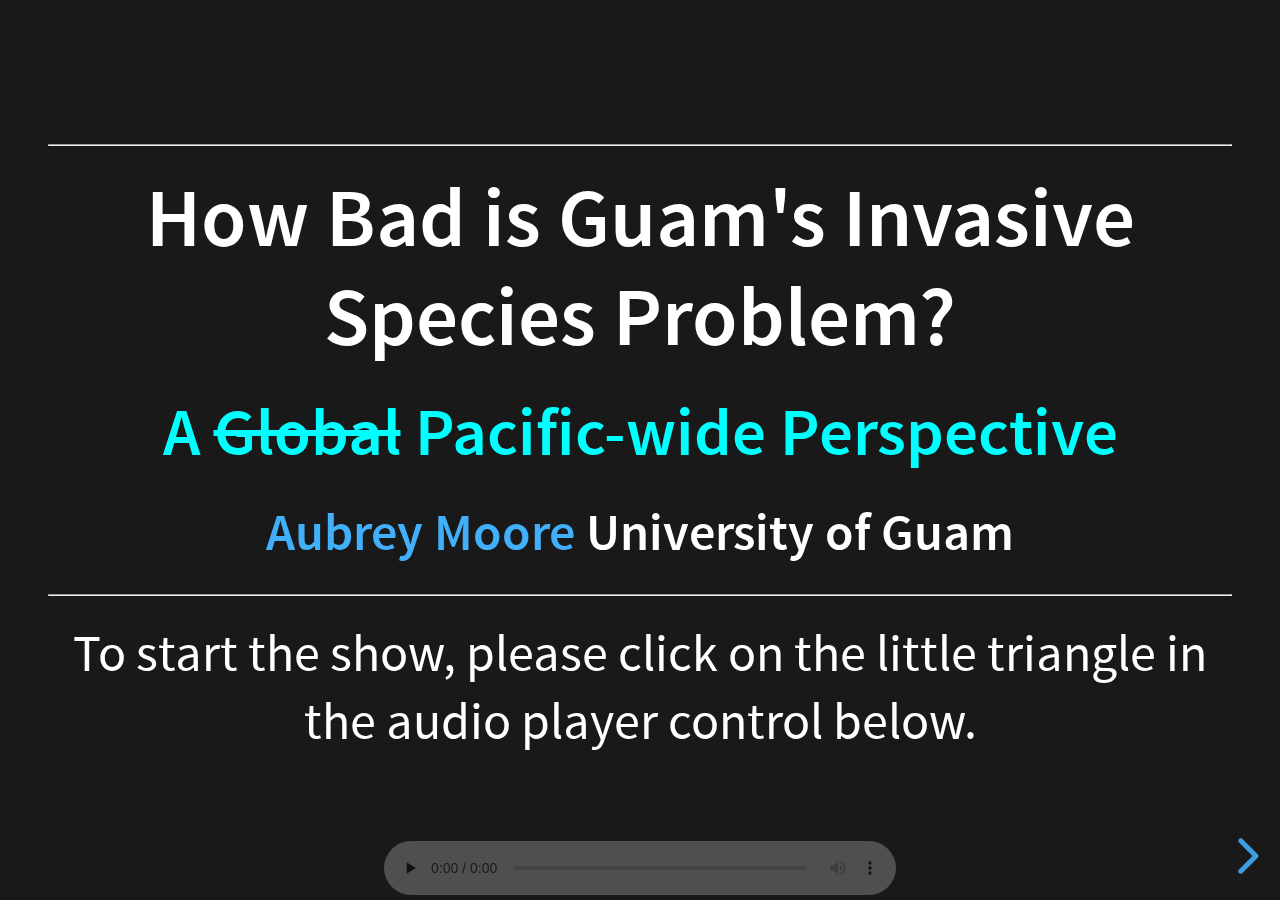
<file: index.html>
<!doctype html>
<html>
	<head>
		<meta charset="utf-8">
		<meta name="viewport" content="width=device-width, initial-scale=1.0, maximum-scale=1.0, user-scalable=no">

		<title>reveal.js</title>

		<link rel="stylesheet" href="dist/reset.css">
		<link rel="stylesheet" href="dist/reveal.css">
		<link rel="stylesheet" href="dist/theme/black.css">

		<!-- Theme used for syntax highlighted code -->
		<link rel="stylesheet" href="plugin/highlight/monokai.css">

		<link rel="stylesheet" href="custom.css">

	</head>
	<body>
		<div class="reveal">

			<!-- Any section element inside of this container is displayed as a slide -->
			<div class="slides">

<!--
<section>
	To start the slideshow, please click on the little triangle in the audio player control at the bottom of the screen.
</section>
-->


<section data-markdown data-audio-src="audio/slide00.mp3">
________
## How Bad is Guam's Invasive Species Problem?
### A ~~Global~~ Pacific-wide Perspective
**[Aubrey Moore](mailto://aubreymoore@triton.uog.edu) University of Guam**
________
To start the show, please click on the little triangle in the audio player control below.
</section>


<!-- SLIDE HIDDEN
<section data-markdown data-audio-src="audio/slide01.mp3">
#### Top 100 World's Worst Invasive Species
#### xx (xx%) recorded from Guam
![top100](images/guamtop100-5.5i.svg)
</section>
-->


<section data-markdown data-audio-src="audio/slide01.mp3">
#### Top 10 world's most costly invasive species
![](images/5-annotated-5.5i.svg)
</section>


<section data-markdown data-audio-src="audio/slide01-01.mp3">
#### Top 10 world's most costly invasive species
![](images/5-annotated-5.5i-01.svg)
</section>


<section data-markdown data-audio-src="audio/slide01-02.mp3">
#### Top 10 world's most costly invasive species
![](images/5-annotated-5.5i-02.svg)
</section>


<section data-markdown data-audio-src="audio/slide01-03.mp3">
#### Top 10 world's most costly invasive species
![](images/5-annotated-5.5i-03.svg)
</section>


<section data-markdown data-audio-src="audio/slide01-04.mp3">
#### Top 10 world's most costly invasive species
![](images/5-annotated-5.5i-04.svg)
</section>


<section data-markdown data-audio-src="audio/slide01-05.mp3">
#### Top 10 world's most costly invasive species
![](images/5-annotated-5.5i-05.svg)
</section>


<section data-markdown data-audio-src="audio/slide01-06.mp3">
#### Top 10 world's most costly invasive species
![](images/5-annotated-5.5i-06.svg)
</section>


<section data-markdown data-audio-src="audio/slide01-07.mp3">
#### Top 10 world's most costly invasive species
![](images/5-annotated-5.5i-07.svg)
</section>


<section data-markdown data-audio-src="audio/slide01-08.mp3">
#### Top 10 world's most costly invasive species
![](images/5-annotated-5.5i-08.svg)
</section>


<section data-markdown data-audio-src="audio/slide01-09.mp3">
#### Top 10 world's most costly invasive species
![](images/5-annotated-5.5i-09.svg)
</section>


<section data-markdown data-audio-src="audio/slide01-10.mp3">
#### Top 10 world's most costly invasive species
![](images/5-annotated-5.5i-10.svg)
</section>


<section data-audio-src="audio/slide02.mp3">
<h4>How can we compare Guam to other Pacific islands?</h4>
<p style="text-align:left;">To see how Guam ranks, we can query the the Global Biodiversity Information Facility database to count the number of taxa from the Top 10 list occurr on each island.</p>
</section>


<section data-audio-src="audio/slide03.mp3">
<h4>How can we search GBIF?</h4>
<p style="text-align:left">
from pygbif import occurrences as occ<br>
occ.search(<span id="cyan">scientificName</span>, <span id="cyan">geometry</span>, limit=0)['count']<br>
</p>
</section>


<section data-markdown data-audio-src="audio/slide04.mp3">
#### Which Pacific islands should we search?
* 149 islands greater than one-tenth the size of Guam
* Data source: Nunn *et al.* (2016)
![](images/islands149c.png)
</section>


<section data-markdown data-audio-src="audio/slide04a.mp3">
#### SEARCH
</section>


<section data-markdown data-audio-src="audio/slide05.mp3">
#### Results Summary
| No. of Taxa from the Top 10 Most Costly IAS Recorded in GBIF | No. of Islands | Rank |
|:------------------------------------------------------------:|--------------:|------:|
|                      5                                       |        1       |149.0 |
|                      3                                       |        9       |144.0 |
|                      2                                       |       26       |126.5 |
|                      1                                       |       42       |92.5  |
|                      0                                       |       71       |36.0  |
</section>


<section data-audio-src="audio/slide06.mp3">
<h4>Islands with 5 of the 10 most costly invasive species recorded in GBIF (rank: 149 of 149)</h3>
<ul>
	<li>Hawaiian Islands</li>
	<ul>
		<li><span id="cyan">O'ahu</span> (<em>Aedes, Felis catus, Coptotermes formosanus, Boiga irregularis, Rattus/Mus</em>)</li>
	</ul>
<ul>
</section>


<section data-audio-src="audio/slide07.mp3">
<h4>Islands with 3 of the 10 most costly invasive species recorded in GBIF (rank: 144 of 149)</h4>
<ul>
	<li>Hawaiian Islands</li>
		<ul>
			<li><span id="cyan">Hawai'i</span> (<em>Aedes, Felis catus, Rattus/Mus</em>)</li>
		  <li><span id="cyan">Kaua'i</span> (<em>Aedes, Felis catus, Rattus/Mus</em>)</li>
		  <li><span id="cyan">Lana'i</span> (<em>Aedes, Felis catus, Rattus/Mus</em>)</li>
		  <li><span id="cyan">Maui</span> (<em>Aedes, Felis catus, Rattus/Mus</em>)</li>
		</ul>
  <li>Mariana Islands</li>
		<ul>
			<li><span id="cyan">Guam</span> (<em>Aedes, Boiga irregularis, Rattus/Mus</em>)</li>
			<li><span id="cyan">Saipan</span> (<em>Aedes, Felis catus, Rattus/Mus</em>)</li>
		</ul>
</ul>
</section>


<section data-audio-src="audio/slide08.mp3">
<h4>Islands with 3 of the 10 most costly invasive species recorded in GBIF (rank: 144 of 149) (continued)</h4>
<ul>
	<li>Galapagos Islands</li>
	<ul>
		<li><span id="cyan">Floreana</span> (<em>Aedes, Felis catus, Rattus/Mus</em>)</li>
		<li><span id="cyan">Isabela</span> (<em>Aedes, Felis catus, Rattus/Mus</em>)</li>
	</ul>
	<li>Solomon Islands</li>
	<ul>
		<li><span id="cyan">Guadalcanal</span> (<em>Aedes, Felis catus, Rattus/Mus</em>)</li>
	</ul>
</ul>
</section>


<section data-audio-src="audio/slide09.mp3">
<h4>Conclusion</h4>
<ul>
<li>The GBIF database had Guam occurrence records for 3 of the <span id="cyan">Top Ten Most Costly Invasive Species</span>, tied with 8 other islands.</li>
<li>Only 1 of 149 Pacific islands, the 'Big Island' of Hawaii, had a higher number of occurrence records than Guam for IAS in the Top Ten list.</li>
<ul>
</section>


<section data-markdown data-audio-src="audio/slide10.mp3">
	#### GBIF problem 1: the database is incomplete
	* There are no records for very common species on many islands.
	* Example: There are 0 records for *Felis catus* or *Coptotermes formosanus* from Guam.
</section>


<section data-markdown data-audio-src="audio/slide11.mp3">
	#### GBIF problem 2: occurence records include species which are native on some islands and invasive on others
	* Example: There are records for *Boiga irregularis* from islands of Papua New Guinea and the Solomons. *B. irregularis* is native to these islands and not considered to be an invasive species.
	* These records were not included in my analysis.
</section>


<section data-markdown data-audio-src="audio/slide12.mp3">
	#### GBIF problem 3: occurence records include species that have been intecepted or eradicated
	* Example: There is 1 record for *Boiga irregularis* from O'ahu. This record is probably from an interception.
	* This record was included in my analysis.
</section>


<section data-markdown data-audio-src="audio/slide12a.mp3">
	#### GBIF problem 4: there may be a size bias because of low sampling effort and under-reporting of invasive species on smaller islands.
</section>


<section data-audio-src="audio/end.mp3">
	<h1><span id="cyan">End</span></h1>
	<ul>
		<li>Thank you for your attention.</i>
		<li>References follow.</i>
	</ul>
</section>


<section data-markdown data-audio-src="audio/5sec-silence.mp3">
	#### Reference 1
	* Diagne C, Leroy B, Vaissière A-C, Gozlan RE, Roiz D, Jarić I, et al. High and rising economic costs of biological invasions worldwide. Nature. 2021 Mar 31;1–6.
	<a href="https://www.biodiversitydynamics.fr/wp-content/uploads/2021/03/InvaCostNature.pdf">https://www.biodiversitydynamics.fr/wp-content/uploads/2021/03/InvaCostNature.pdf</a>
</section>


<section data-markdown data-audio-src="audio/5sec-silence.mp3">
	#### Reference 2
	* Nunn, Patrick, Lalit Kumar, Ian Eliot, and Roger Mclean. “Classifying Pacific Islands.” <i>Geoscience Letters</i> 3 (December 1, 2016).
	<a href="https://doi.org/10.1186/s40562-016-0041-8">https://doi.org/10.1186/s40562-016-0041-8</a>.
</section>


<section data-markdown data-audio-src="audio/5sec-silence.mp3">
	#### Reference 3
	* Moore, A. 2021. How bad is Guam's invasive species status from a global perspective?.
	[https://github.com/aubreymoore/worlds-most-costly-ias-on-guam/blob/main/worlds-most.md](https://github.com/aubreymoore/worlds-most-costly-ias-on-guam/blob/main/worlds-most.md)
</section>


			</div>
		</div>

		<script src="dist/reveal.js"></script>
		<script src="plugin/notes/notes.js"></script>
		<script src="plugin/markdown/markdown.js"></script>
		<script src="plugin/highlight/highlight.js"></script>

		<script src="plugin/audio-slideshow/plugin.js"></script>
		<script src="plugin/audio-slideshow/recorder.js"></script>
		<script src="plugin/audio-slideshow/RecordRTC.js"></script>


		<script>
			// More info about initialization & config:
			// - https://revealjs.com/initialization/
			// - https://revealjs.com/config/
			Reveal.initialize({
				transition: 'none',
				hash: true,

				// Learn about plugins: https://revealjs.com/plugins/
				plugins: [ RevealMarkdown, RevealHighlight, RevealNotes, RevealAudioSlideshow],
				audio: {
					prefix: 'audio/', 	// audio files are stored in the "audio" folder
					suffix: '.wav',		// audio files have the ".ogg" ending
					textToSpeechURL: null,  // the URL to the text to speech converter
					defaultNotes: false, 	// use slide notes as default for the text to speech converter
					defaultText: false, 	// use slide text as default for the text to speech converter
					advance: 10, 		// advance to next slide after given time in milliseconds after audio has played, use negative value to not advance
					autoplay: true,	        // automatically start slideshow
					defaultDuration: 1,	// default duration in seconds if no audio is available
					defaultAudios: false,	// try to play audios with names such as audio/1.2.ogg
					playerOpacity: 0.25,	// opacity value of audio player if unfocused
					playerStyle: 'position: fixed; bottom: 4px; left: 25%; width: 50%; height:75px; z-index: 33;', // style used for container of audio controls
					startAtFragment: false, // when moving to a slide, start at the current fragment or at the start of the slide
				},

			});
		</script>
	</body>
</html>
</file>
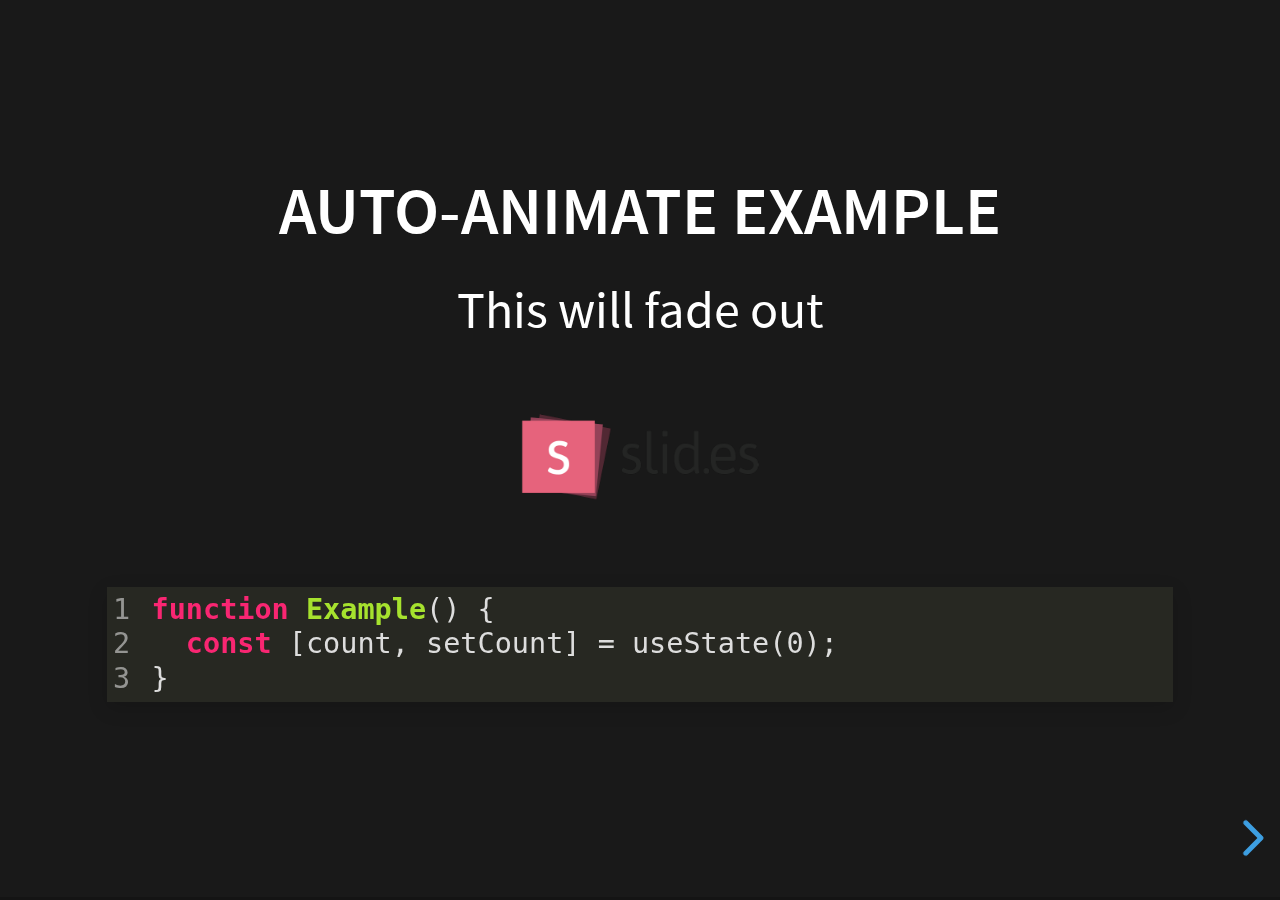
<file: examples/auto-animate.html>
<!doctype html>
<html lang="en">

	<head>
		<meta charset="utf-8">

		<title>reveal.js - Auto Animate</title>

		<meta name="viewport" content="width=device-width, initial-scale=1.0, maximum-scale=1.0, user-scalable=no">

		<link rel="stylesheet" href="../dist/reveal.css">
		<link rel="stylesheet" href="../dist/theme/black.css" id="theme">
		<link rel="stylesheet" href="../plugin/highlight/monokai.css">
	</head>

	<body>

		<div class="reveal">

			<div class="slides">

				<section data-auto-animate data-auto-animate-unmatched="fade">
					<h3>Auto-Animate Example</h3>
					<p>This will fade out</p>
					<img src="assets/image1.png" style="height: 100px;">
					<pre data-id="code"><code data-line-numbers class="hljs" data-trim>
						function Example() {
						  const [count, setCount] = useState(0);
						}
					</code></pre>
				</section>
				<section data-auto-animate data-auto-animate-unmatched="fade">
					<h3>Auto-Animate Example</h3>
					<p style="opacity: 0.2; margin-top: 100px;">This will fade out</p>
					<p>This element is unmatched</p>
					<img src="assets/image1.png" style="height: 150px;">
					<pre data-id="code"><code data-line-numbers class="hljs" data-trim>
						function Example() {
						  New line!
						  const [count, setCount] = useState(0);
						}
					</code></pre>
				</section>

				<section data-auto-animate>
					<p data-id="text-props" style="background: #555; line-height: 1em; letter-spacing: 0em;">Line Height & Letter Spacing</p>
				</section>
				<section data-auto-animate>
					<p data-id="text-props" style="background: #555; line-height: 3em; letter-spacing: 0.2em;">Line Height & Letter Spacing</p>
				</section>

				<section>
					<section data-auto-animate>
						<pre data-id="code"><code data-line-numbers class="hljs" data-trim>
							import React, { useState } from 'react';

							function Example() {
							  const [count, setCount] = useState(0);

							  return (
							    ...
							  );
							}
						</code></pre>
					</section>
					<section data-auto-animate>
						<pre data-id="code"><code data-line-numbers class="hljs" data-trim>
							function Example() {
							  const [count, setCount] = useState(0);

							  return (
							    &lt;div&gt;
							      &lt;p&gt;You clicked {count} times&lt;/p&gt;
							      &lt;button onClick={() =&gt; setCount(count + 1)}&gt;
							        Click me
							      &lt;/button&gt;
							    &lt;/div&gt;
							  );
							}
						</code></pre>
					</section>
					<section data-auto-animate>
						<pre data-id="code"><code data-line-numbers class="hljs" data-trim>
							function Example() {
							  // A comment!
							  const [count, setCount] = useState(0);

							  return (
							    &lt;div&gt;
							      &lt;p&gt;You clicked {count} times&lt;/p&gt;
							      &lt;button onClick={() =&gt; setCount(count + 1)}&gt;
							        Click me
							      &lt;/button&gt;
							    &lt;/div&gt;
							  );
							}
						</code></pre>
					</section>
				</section>

				<section>
					<section data-auto-animate>
						<h3>Swapping list items</h3>
						<ul>
							<li>One</li>
							<li>Two</li>
							<li>Three</li>
						</ul>
					</section>
					<section data-auto-animate>
						<h3>Swapping list items</h3>
						<ul>
							<li>Two</li>
							<li>One</li>
							<li>Three</li>
						</ul>
					</section>
					<section data-auto-animate>
						<h3>Swapping list items</h3>
						<ul>
							<li>Two</li>
							<li>Three</li>
							<li>One</li>
						</ul>
					</section>
				</section>

				<section data-auto-animate style="height: 600px">
					<h3 style="opacity: 0.3; font-size: 18px;">SLIDE 1</h2>
					<h2 data-id="title" style="margin-top: 260px;">Animate Anything</h2>
					<div data-id="1" style="background: white; position: absolute; top: 150px; left: 16%; width: 60px; height: 60px;"></div>
					<div data-id="2" style="background: white; position: absolute; top: 150px; left: 36%; width: 60px; height: 60px;"></div>
					<div data-id="3" style="background: white; position: absolute; top: 150px; left: 56%; width: 60px; height: 60px;"></div>
					<div data-id="4" style="background: white; position: absolute; top: 150px; left: 76%; width: 60px; height: 60px;"></div>
				</section>
				<section data-auto-animate style="height: 600px">
					<h3 style="opacity: 0.3; font-size: 18px;">SLIDE 2</h2>
					<h2 data-id="title" style="margin-top: 500px">With Auto Animate</h2>
					<div data-id="1" style="background: cyan; position: absolute; bottom: 190px; left: 16%; width: 60px; height: 60px;"></div>
					<div data-id="2" style="background: magenta; position: absolute; bottom: 190px; left: 36%; width: 60px; height: 160px;"></div>
					<div data-id="3" style="background: yellow; position: absolute; bottom: 190px; left: 56%; width: 60px; height: 260px;"></div>
					<div data-id="4" style="background: red; position: absolute; bottom: 190px; left: 76%; width: 60px; height: 360px;"></div>
				</section>
				<section data-auto-animate style="height: 600px">
					<h3 style="opacity: 0.3; font-size: 18px;">SLIDE 3</h2>
					<h2 data-id="title" style="margin-top: 500px; opacity: 0;">With Auto Animate</h2>
					<div data-id="1" style="background: cyan; position: absolute; top: 50%; left: 50%; width: 400px; height: 400px; margin: -200px 0 0 -200px; border-radius: 400px;"></div>
					<div data-id="2" style="background: magenta; position: absolute; top: 50%; left: 50%; width: 300px; height: 300px; margin: -150px 0 0 -150px; border-radius: 400px;"></div>
					<div data-id="3" style="background: yellow; position: absolute; top: 50%; left: 50%; width: 200px; height: 200px; margin: -100px 0 0 -100px; border-radius: 400px;"></div>
					<div data-id="4" style="background: red; position: absolute; top: 50%; left: 50%; width: 100px; height: 100px; margin: -50px 0 0 -50px; border-radius: 400px;"></div>
				</section>
				<section data-auto-animate style="height: 600px">
					<h3 style="opacity: 0.3; font-size: 18px;">SLIDE 3</h2>
					<h2 data-id="title" style="margin-top: 500px; opacity: 0;">With Auto Animate</h2>
					<div data-id="1" style="background: red; position: absolute; top: 250px; left: 16%; width: 60px; height: 60px;"></div>
					<div data-id="2" style="background: yellow; position: absolute; top: 250px; left: 36%; width: 60px; height: 60px;"></div>
					<div data-id="3" style="background: magenta; position: absolute; top: 250px; left: 56%; width: 60px; height: 60px;"></div>
					<div data-id="4" style="background: cyan; position: absolute; top: 250px; left: 76%; width: 60px; height: 60px;"></div>
				</section>

			</div>

		</div>

		<script src="../dist/reveal.js"></script>
		<script src="../plugin/highlight/highlight.js"></script>
		<script>
			Reveal.initialize({
				center: true,
				hash: true,
				plugins: [ RevealHighlight ]
			});
		</script>

	</body>
</html>
</file>
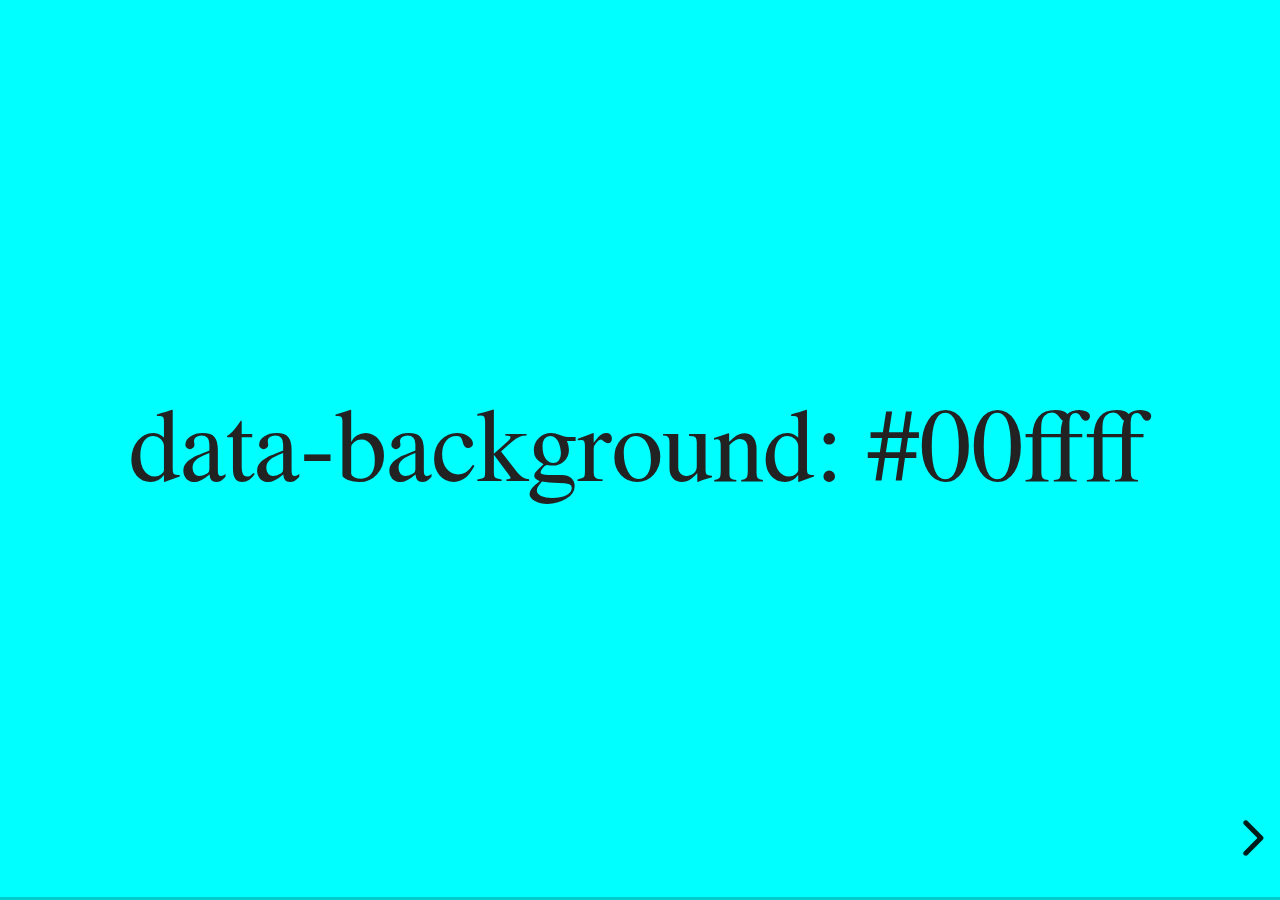
<file: examples/backgrounds.html>
<!doctype html>
<html lang="en">

	<head>
		<meta charset="utf-8">

		<title>reveal.js - Slide Backgrounds</title>

		<meta name="viewport" content="width=device-width, initial-scale=1.0, maximum-scale=1.0, user-scalable=no">

		<link rel="stylesheet" href="../dist/reveal.css">
		<link rel="stylesheet" href="../dist/theme/serif.css" id="theme">
		<style type="text/css" media="screen">
			.slides section.has-dark-background,
			.slides section.has-dark-background h2 {
				color: #fff;
			}
			.slides section.has-light-background,
			.slides section.has-light-background h2 {
				color: #222;
			}
		</style>
	</head>

	<body>

		<div class="reveal">

			<div class="slides">

				<section data-background="#00ffff">
					<h2>data-background: #00ffff</h2>
				</section>

				<section data-background="#bb00bb">
					<h2>data-background: #bb00bb</h2>
				</section>

				<section data-background-color="lightblue">
					<h2>data-background: lightblue</h2>
				</section>

				<section>
					<section data-background="#ff0000">
						<h2>data-background: #ff0000</h2>
					</section>
					<section data-background="rgba(0, 0, 0, 0.2)">
						<h2>data-background: rgba(0, 0, 0, 0.2)</h2>
					</section>
					<section data-background="salmon">
						<h2>data-background: salmon</h2>
					</section>
				</section>

				<section data-background="rgba(0, 100, 100, 0.2)">
					<section>
						<h2>Background applied to stack</h2>
					</section>
					<section>
						<h2>Background applied to stack</h2>
					</section>
					<section data-background="rgb(66, 66, 66)">
						<h2>Background applied to slide inside of stack</h2>
					</section>
				</section>

				<section data-background-transition="slide" data-background="assets/image1.png">
					<h2>Background image</h2>
				</section>

				<section>
					<section data-background-transition="slide" data-background="assets/image1.png">
						<h2>Background image</h2>
					</section>
					<section data-background-transition="slide" data-background="assets/image1.png">
						<h2>Background image</h2>
					</section>
				</section>

				<section data-background="assets/image2.png" data-background-size="100px" data-background-repeat="repeat" data-background-color="#111">
					<h2>Background image</h2>
					<pre>data-background-size="100px" data-background-repeat="repeat" data-background-color="#111"</pre>
				</section>

				<section data-background="#888888">
					<h2>Same background twice (1/2)</h2>
				</section>
				<section data-background="#888888">
					<h2>Same background twice (2/2)</h2>
				</section>

				<section data-background-video="https://s3.amazonaws.com/static.slid.es/site/homepage/v1/homepage-video-editor.mp4,https://s3.amazonaws.com/static.slid.es/site/homepage/v1/homepage-video-editor.webm">
					<h2>Video background</h2>
				</section>

				<section data-background-iframe="https://slides.com/news/make-better-presentations/embed?style=hidden&autoSlide=4000">
					<h2>Iframe background</h2>
				</section>

				<section>
					<section data-background="#417203">
						<h2>Same background twice vertical (1/2)</h2>
					</section>
					<section data-background="#417203">
						<h2>Same background twice vertical (2/2)</h2>
					</section>
				</section>

				<section data-background="#934f4d">
					<h2>Same background from horizontal to vertical (1/3)</h2>
				</section>
				<section>
					<section data-background="#934f4d">
						<h2>Same background from horizontal to vertical (2/3)</h2>
					</section>
					<section data-background="#934f4d">
						<h2>Same background from horizontal to vertical (3/3)</h2>
					</section>
				</section>

			</div>

		</div>

		<script src="../dist/reveal.js"></script>
		<script>

			// Full list of configuration options:
			// https://revealjs.revealjs.com/config/
			Reveal.initialize({
				center: true,

				transition: 'linear',
				// transitionSpeed: 'slow',
				// backgroundTransition: 'slide'
			});

		</script>

	</body>
</html>
</file>
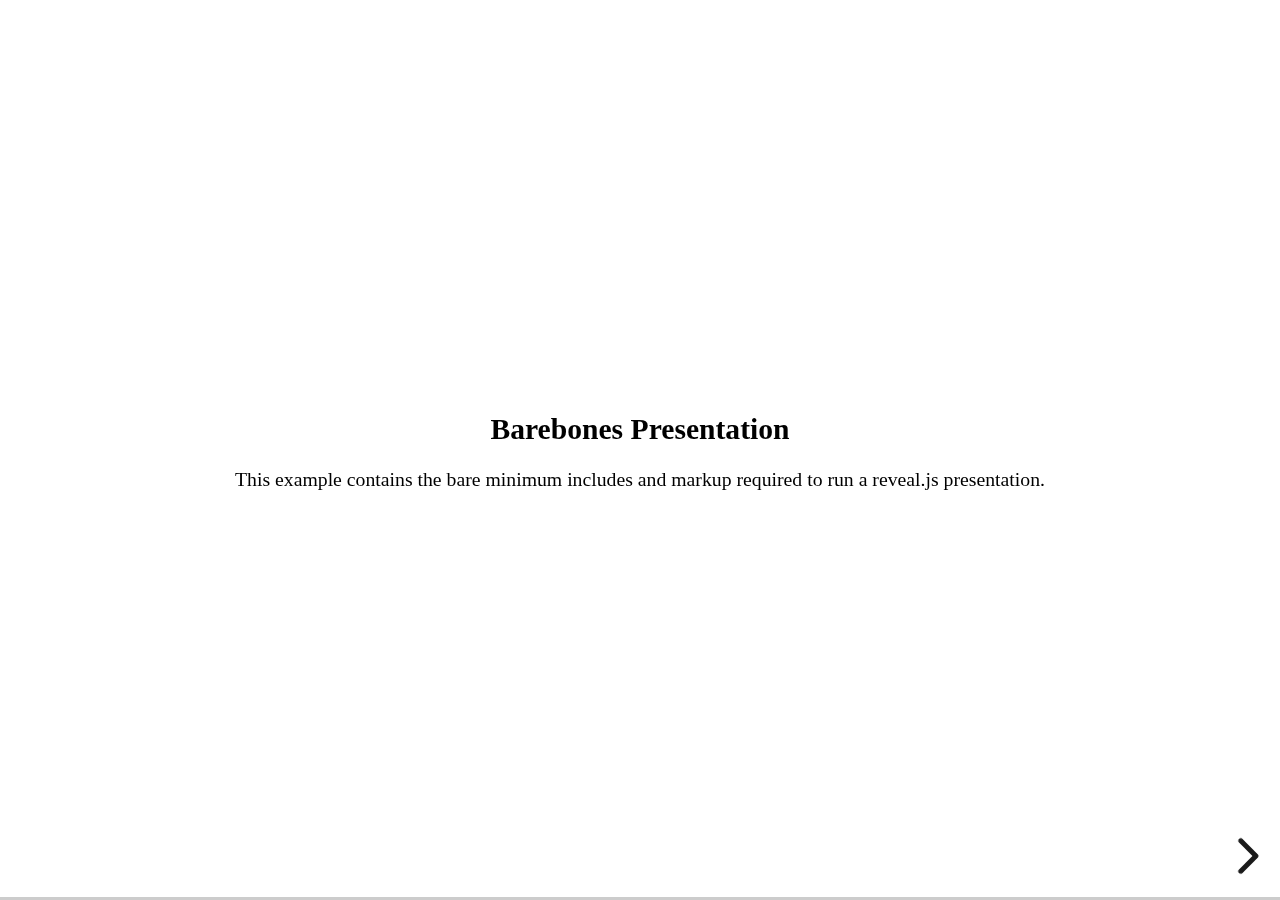
<file: examples/barebones.html>
<!doctype html>
<html lang="en">
	<head>
		<meta charset="utf-8">
		<title>reveal.js - Barebones</title>
		<link rel="stylesheet" href="../dist/reveal.css">
	</head>
	<body>

		<div class="reveal">
			<div class="slides">

				<section>
					<h2>Barebones Presentation</h2>
					<p>This example contains the bare minimum includes and markup required to run a reveal.js presentation.</p>
				</section>

				<section>
					<h2>No Theme</h2>
					<p>There's no theme included, so it will fall back on browser defaults.</p>
				</section>

			</div>
		</div>

		<script src="../dist/reveal.js"></script>
		<script>
			Reveal.initialize();
		</script>

	</body>
</html>
</file>
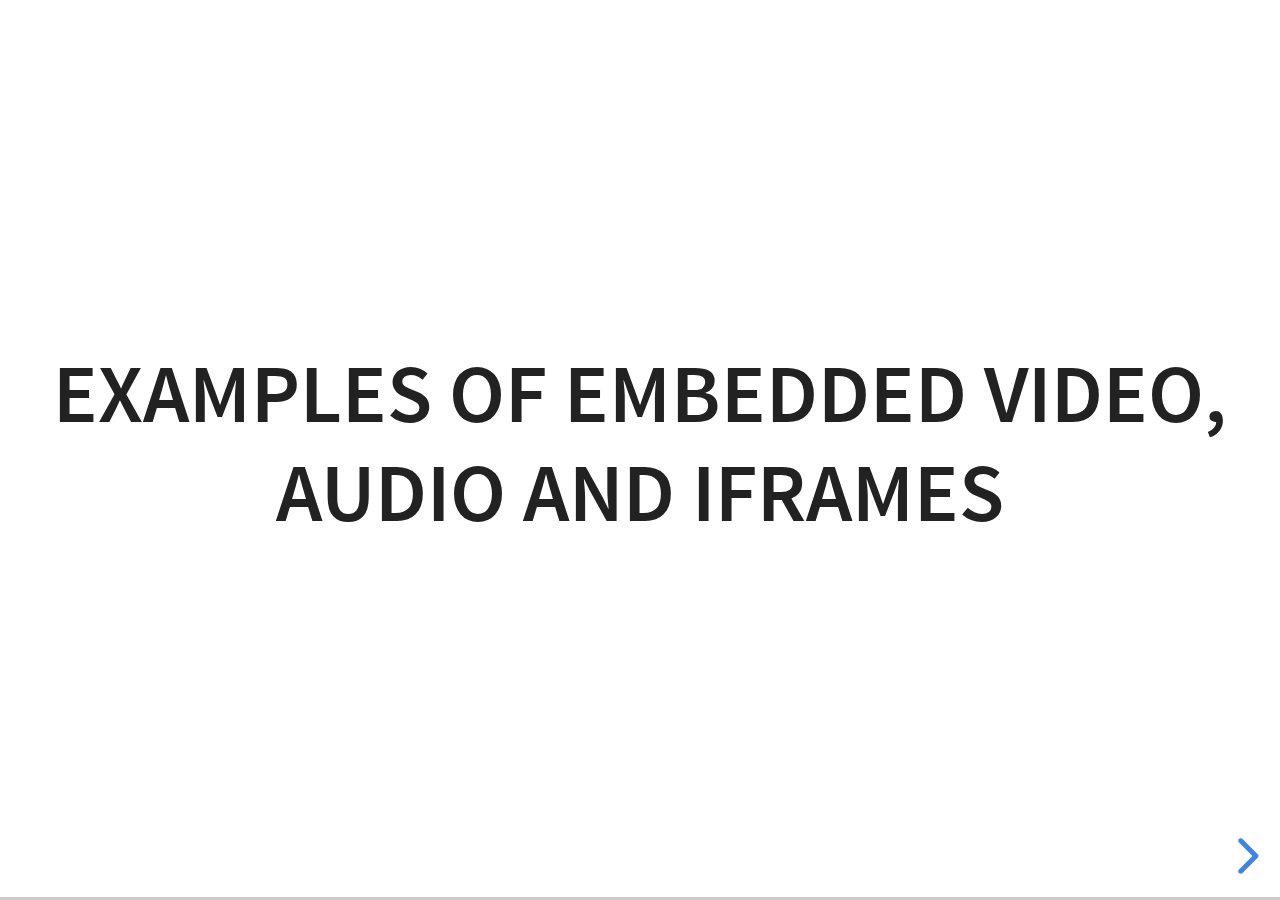
<file: examples/media.html>
<!doctype html>
<html lang="en">

	<head>
		<meta charset="utf-8">

		<title>reveal.js - Video, Audio and Iframes</title>

		<meta name="viewport" content="width=device-width, initial-scale=1.0, maximum-scale=1.0, user-scalable=no">

		<link rel="stylesheet" href="../dist/reveal.css">
		<link rel="stylesheet" href="../dist/theme/white.css" id="theme">
	</head>

	<body>

		<div class="reveal">

			<div class="slides">

				<section>
					<h2>Examples of embedded Video, Audio and Iframes</h2>
				</section>

				<section>
					<h2>Iframe</h2>
					<iframe data-autoplay width="700" height="540" src="https://slides.com/news/auto-animate/embed" frameborder="0"></iframe>
				</section>

				<section data-background-iframe="https://www.youtube.com/embed/h1_nyI3z8gI" data-background-interactive>
					<h2 style="color: #fff;">Iframe Background</h2>
				</section>

				<section>
					<h2>Video</h2>
					<video src="http://clips.vorwaerts-gmbh.de/big_buck_bunny.mp4" data-autoplay></video>
				</section>

				<section data-background-video="http://clips.vorwaerts-gmbh.de/big_buck_bunny.mp4">
					<h2>Background Video</h2>
				</section>

				<section>
					<h2>Auto-playing audio</h2>
					<audio src="assets/beeping.wav" data-autoplay></audio>
				</section>

				<section>
					<h2>Audio inside slide fragments</h2>
					<div class="fragment">
						Beep 1
						<audio src="assets/beeping.wav" data-autoplay></audio>
					</div>
					<div class="fragment">
						Beep 2
						<audio src="assets/beeping.wav" data-autoplay></audio>
					</div>
				</section>

				<section>
					<h2>Audio with controls</h2>
					<audio src="assets/beeping.wav" controls></audio>
				</section>

			</div>

		</div>

		<script src="../dist/reveal.js"></script>
		<script>
			Reveal.initialize({hash: true});
		</script>

	</body>
</html>
</file>
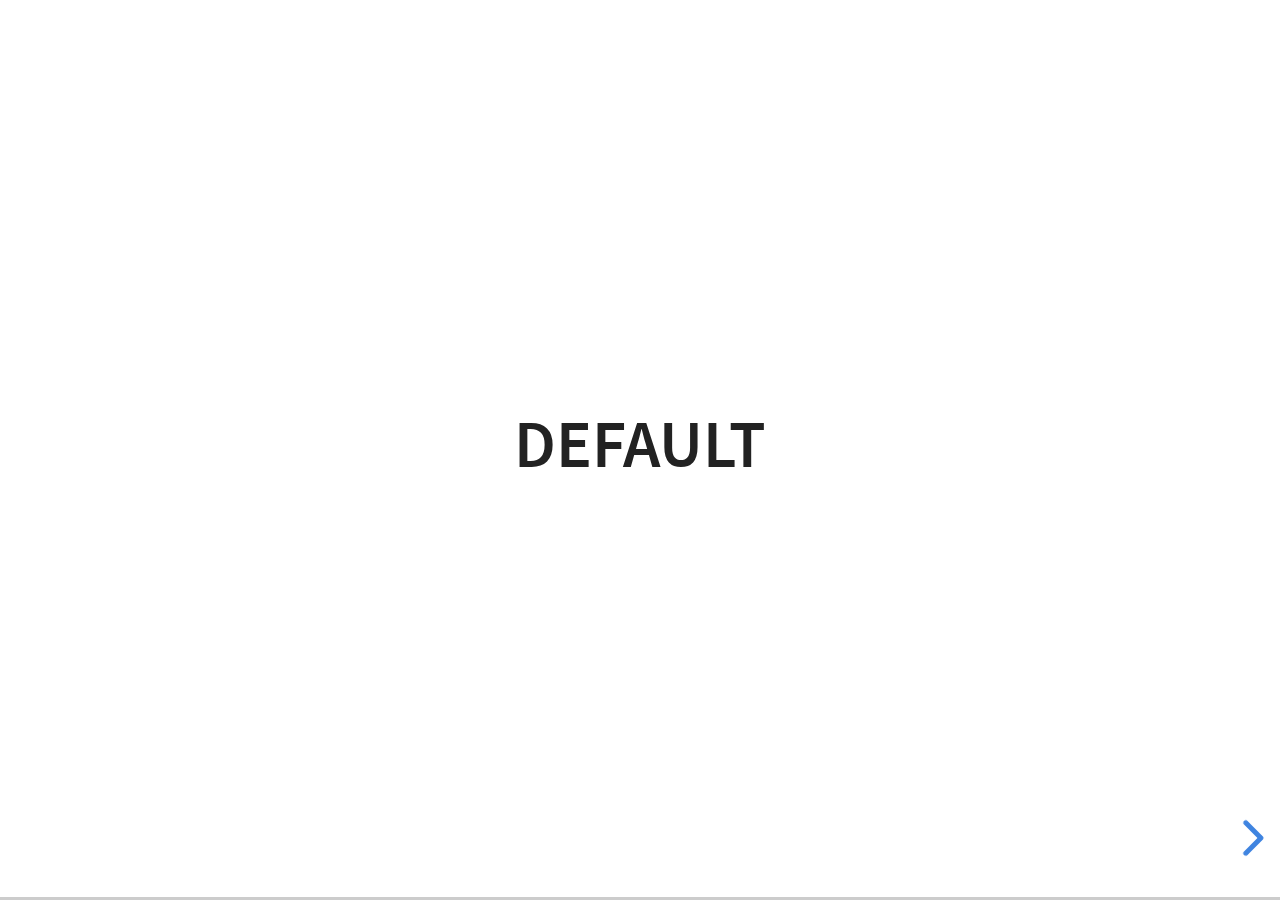
<file: examples/transitions.html>
<!doctype html>
<html lang="en">

	<head>
		<meta charset="utf-8">

		<title>reveal.js - Slide Transitions</title>

		<link rel="stylesheet" href="../dist/reveal.css">
		<link rel="stylesheet" href="../dist/theme/white.css" id="theme">
		<style type="text/css" media="screen">
			.slides section.has-dark-background,
			.slides section.has-dark-background h3 {
				color: #fff;
			}
			.slides section.has-light-background,
			.slides section.has-light-background h3 {
				color: #222;
			}
		</style>
	</head>

	<body>

		<div class="reveal">

			<div class="slides">

				<section>
					<h3>Default</h3>
				</section>

				<section>
					<h3>Default</h3>
				</section>

				<section data-transition="zoom">
					<h3>data-transition: zoom</h3>
				</section>

				<section data-transition="zoom-in fade-out">
					<h3>data-transition: zoom-in fade-out</h3>
				</section>

				<section>
					<h3>Default</h3>
				</section>

				<section data-transition="convex">
					<h3>data-transition: convex</h3>
				</section>

				<section data-transition="convex-in concave-out">
					<h3>data-transition: convex-in concave-out</h3>
				</section>

				<section>
					<section data-transition="zoom">
						<h3>Default</h3>
					</section>
					<section data-transition="concave">
						<h3>data-transition: concave</h3>
					</section>
					<section data-transition="convex-in fade-out">
						<h3>data-transition: convex-in fade-out</h3>
					</section>
					<section>
						<h3>Default</h3>
					</section>
				</section>

				<section data-transition="none">
					<h3>data-transition: none</h3>
				</section>

				<section>
					<h3>Default</h3>
				</section>

			</div>

		</div>

		<script src="../dist/reveal.js"></script>
		<script>
			Reveal.initialize({
				center: true,
				history: true,

				// transition: 'slide',
				// transitionSpeed: 'slow',
				// backgroundTransition: 'slide'
			});
		</script>

	</body>
</html>
</file>
<file: dist/reveal.css>
/*!
* reveal.js 4.1.0
* https://revealjs.com
* MIT licensed
*
* Copyright (C) 2020 Hakim El Hattab, https://hakim.se
*/
.reveal .r-stretch,.reveal .stretch{max-width:none;max-height:none}.reveal pre.r-stretch code,.reveal pre.stretch code{height:100%;max-height:100%;box-sizing:border-box}.reveal .r-fit-text{display:inline-block;white-space:nowrap}.reveal .r-stack{display:grid}.reveal .r-stack>*{grid-area:1/1;margin:auto}.reveal .r-hstack,.reveal .r-vstack{display:flex}.reveal .r-hstack img,.reveal .r-hstack video,.reveal .r-vstack img,.reveal .r-vstack video{min-width:0;min-height:0;-o-object-fit:contain;object-fit:contain}.reveal .r-vstack{flex-direction:column;align-items:center;justify-content:center}.reveal .r-hstack{flex-direction:row;align-items:center;justify-content:center}.reveal .items-stretch{align-items:stretch}.reveal .items-start{align-items:flex-start}.reveal .items-center{align-items:center}.reveal .items-end{align-items:flex-end}.reveal .justify-between{justify-content:space-between}.reveal .justify-around{justify-content:space-around}.reveal .justify-start{justify-content:flex-start}.reveal .justify-center{justify-content:center}.reveal .justify-end{justify-content:flex-end}html.reveal-full-page{width:100%;height:100%;height:100vh;height:calc(var(--vh,1vh) * 100);overflow:hidden}.reveal-viewport{height:100%;overflow:hidden;position:relative;line-height:1;margin:0;background-color:#fff;color:#000}.reveal .slides section .fragment{opacity:0;visibility:hidden;transition:all .2s ease;will-change:opacity}.reveal .slides section .fragment.visible{opacity:1;visibility:inherit}.reveal .slides section .fragment.disabled{transition:none}.reveal .slides section .fragment.grow{opacity:1;visibility:inherit}.reveal .slides section .fragment.grow.visible{transform:scale(1.3)}.reveal .slides section .fragment.shrink{opacity:1;visibility:inherit}.reveal .slides section .fragment.shrink.visible{transform:scale(.7)}.reveal .slides section .fragment.zoom-in{transform:scale(.1)}.reveal .slides section .fragment.zoom-in.visible{transform:none}.reveal .slides section .fragment.fade-out{opacity:1;visibility:inherit}.reveal .slides section .fragment.fade-out.visible{opacity:0;visibility:hidden}.reveal .slides section .fragment.semi-fade-out{opacity:1;visibility:inherit}.reveal .slides section .fragment.semi-fade-out.visible{opacity:.5;visibility:inherit}.reveal .slides section .fragment.strike{opacity:1;visibility:inherit}.reveal .slides section .fragment.strike.visible{text-decoration:line-through}.reveal .slides section .fragment.fade-up{transform:translate(0,40px)}.reveal .slides section .fragment.fade-up.visible{transform:translate(0,0)}.reveal .slides section .fragment.fade-down{transform:translate(0,-40px)}.reveal .slides section .fragment.fade-down.visible{transform:translate(0,0)}.reveal .slides section .fragment.fade-right{transform:translate(-40px,0)}.reveal .slides section .fragment.fade-right.visible{transform:translate(0,0)}.reveal .slides section .fragment.fade-left{transform:translate(40px,0)}.reveal .slides section .fragment.fade-left.visible{transform:translate(0,0)}.reveal .slides section .fragment.current-visible,.reveal .slides section .fragment.fade-in-then-out{opacity:0;visibility:hidden}.reveal .slides section .fragment.current-visible.current-fragment,.reveal .slides section .fragment.fade-in-then-out.current-fragment{opacity:1;visibility:inherit}.reveal .slides section .fragment.fade-in-then-semi-out{opacity:0;visibility:hidden}.reveal .slides section .fragment.fade-in-then-semi-out.visible{opacity:.5;visibility:inherit}.reveal .slides section .fragment.fade-in-then-semi-out.current-fragment{opacity:1;visibility:inherit}.reveal .slides section .fragment.highlight-blue,.reveal .slides section .fragment.highlight-current-blue,.reveal .slides section .fragment.highlight-current-green,.reveal .slides section .fragment.highlight-current-red,.reveal .slides section .fragment.highlight-green,.reveal .slides section .fragment.highlight-red{opacity:1;visibility:inherit}.reveal .slides section .fragment.highlight-red.visible{color:#ff2c2d}.reveal .slides section .fragment.highlight-green.visible{color:#17ff2e}.reveal .slides section .fragment.highlight-blue.visible{color:#1b91ff}.reveal .slides section .fragment.highlight-current-red.current-fragment{color:#ff2c2d}.reveal .slides section .fragment.highlight-current-green.current-fragment{color:#17ff2e}.reveal .slides section .fragment.highlight-current-blue.current-fragment{color:#1b91ff}.reveal:after{content:'';font-style:italic}.reveal iframe{z-index:1}.reveal a{position:relative}@keyframes bounce-right{0%,10%,25%,40%,50%{transform:translateX(0)}20%{transform:translateX(10px)}30%{transform:translateX(-5px)}}@keyframes bounce-left{0%,10%,25%,40%,50%{transform:translateX(0)}20%{transform:translateX(-10px)}30%{transform:translateX(5px)}}@keyframes bounce-down{0%,10%,25%,40%,50%{transform:translateY(0)}20%{transform:translateY(10px)}30%{transform:translateY(-5px)}}.reveal .controls{display:none;position:absolute;top:auto;bottom:12px;right:12px;left:auto;z-index:11;color:#000;pointer-events:none;font-size:10px}.reveal .controls button{position:absolute;padding:0;background-color:transparent;border:0;outline:0;cursor:pointer;color:currentColor;transform:scale(.9999);transition:color .2s ease,opacity .2s ease,transform .2s ease;z-index:2;pointer-events:auto;font-size:inherit;visibility:hidden;opacity:0;-webkit-appearance:none;-webkit-tap-highlight-color:transparent}.reveal .controls .controls-arrow:after,.reveal .controls .controls-arrow:before{content:'';position:absolute;top:0;left:0;width:2.6em;height:.5em;border-radius:.25em;background-color:currentColor;transition:all .15s ease,background-color .8s ease;transform-origin:.2em 50%;will-change:transform}.reveal .controls .controls-arrow{position:relative;width:3.6em;height:3.6em}.reveal .controls .controls-arrow:before{transform:translateX(.5em) translateY(1.55em) rotate(45deg)}.reveal .controls .controls-arrow:after{transform:translateX(.5em) translateY(1.55em) rotate(-45deg)}.reveal .controls .controls-arrow:hover:before{transform:translateX(.5em) translateY(1.55em) rotate(40deg)}.reveal .controls .controls-arrow:hover:after{transform:translateX(.5em) translateY(1.55em) rotate(-40deg)}.reveal .controls .controls-arrow:active:before{transform:translateX(.5em) translateY(1.55em) rotate(36deg)}.reveal .controls .controls-arrow:active:after{transform:translateX(.5em) translateY(1.55em) rotate(-36deg)}.reveal .controls .navigate-left{right:6.4em;bottom:3.2em;transform:translateX(-10px)}.reveal .controls .navigate-left.highlight{animation:bounce-left 2s 50 both ease-out}.reveal .controls .navigate-right{right:0;bottom:3.2em;transform:translateX(10px)}.reveal .controls .navigate-right .controls-arrow{transform:rotate(180deg)}.reveal .controls .navigate-right.highlight{animation:bounce-right 2s 50 both ease-out}.reveal .controls .navigate-up{right:3.2em;bottom:6.4em;transform:translateY(-10px)}.reveal .controls .navigate-up .controls-arrow{transform:rotate(90deg)}.reveal .controls .navigate-down{right:3.2em;bottom:-1.4em;padding-bottom:1.4em;transform:translateY(10px)}.reveal .controls .navigate-down .controls-arrow{transform:rotate(-90deg)}.reveal .controls .navigate-down.highlight{animation:bounce-down 2s 50 both ease-out}.reveal .controls[data-controls-back-arrows=faded] .navigate-up.enabled{opacity:.3}.reveal .controls[data-controls-back-arrows=faded] .navigate-up.enabled:hover{opacity:1}.reveal .controls[data-controls-back-arrows=hidden] .navigate-up.enabled{opacity:0;visibility:hidden}.reveal .controls .enabled{visibility:visible;opacity:.9;cursor:pointer;transform:none}.reveal .controls .enabled.fragmented{opacity:.5}.reveal .controls .enabled.fragmented:hover,.reveal .controls .enabled:hover{opacity:1}.reveal:not(.rtl) .controls[data-controls-back-arrows=faded] .navigate-left.enabled{opacity:.3}.reveal:not(.rtl) .controls[data-controls-back-arrows=faded] .navigate-left.enabled:hover{opacity:1}.reveal:not(.rtl) .controls[data-controls-back-arrows=hidden] .navigate-left.enabled{opacity:0;visibility:hidden}.reveal.rtl .controls[data-controls-back-arrows=faded] .navigate-right.enabled{opacity:.3}.reveal.rtl .controls[data-controls-back-arrows=faded] .navigate-right.enabled:hover{opacity:1}.reveal.rtl .controls[data-controls-back-arrows=hidden] .navigate-right.enabled{opacity:0;visibility:hidden}.reveal[data-navigation-mode=linear].has-horizontal-slides .navigate-down,.reveal[data-navigation-mode=linear].has-horizontal-slides .navigate-up{display:none}.reveal:not(.has-vertical-slides) .controls .navigate-left,.reveal[data-navigation-mode=linear].has-horizontal-slides .navigate-left{bottom:1.4em;right:5.5em}.reveal:not(.has-vertical-slides) .controls .navigate-right,.reveal[data-navigation-mode=linear].has-horizontal-slides .navigate-right{bottom:1.4em;right:.5em}.reveal:not(.has-horizontal-slides) .controls .navigate-up{right:1.4em;bottom:5em}.reveal:not(.has-horizontal-slides) .controls .navigate-down{right:1.4em;bottom:.5em}.reveal.has-dark-background .controls{color:#fff}.reveal.has-light-background .controls{color:#000}.reveal.no-hover .controls .controls-arrow:active:before,.reveal.no-hover .controls .controls-arrow:hover:before{transform:translateX(.5em) translateY(1.55em) rotate(45deg)}.reveal.no-hover .controls .controls-arrow:active:after,.reveal.no-hover .controls .controls-arrow:hover:after{transform:translateX(.5em) translateY(1.55em) rotate(-45deg)}@media screen and (min-width:500px){.reveal .controls[data-controls-layout=edges]{top:0;right:0;bottom:0;left:0}.reveal .controls[data-controls-layout=edges] .navigate-down,.reveal .controls[data-controls-layout=edges] .navigate-left,.reveal .controls[data-controls-layout=edges] .navigate-right,.reveal .controls[data-controls-layout=edges] .navigate-up{bottom:auto;right:auto}.reveal .controls[data-controls-layout=edges] .navigate-left{top:50%;left:.8em;margin-top:-1.8em}.reveal .controls[data-controls-layout=edges] .navigate-right{top:50%;right:.8em;margin-top:-1.8em}.reveal .controls[data-controls-layout=edges] .navigate-up{top:.8em;left:50%;margin-left:-1.8em}.reveal .controls[data-controls-layout=edges] .navigate-down{bottom:-.3em;left:50%;margin-left:-1.8em}}.reveal .progress{position:absolute;display:none;height:3px;width:100%;bottom:0;left:0;z-index:10;background-color:rgba(0,0,0,.2);color:#fff}.reveal .progress:after{content:'';display:block;position:absolute;height:10px;width:100%;top:-10px}.reveal .progress span{display:block;height:100%;width:100%;background-color:currentColor;transition:transform .8s cubic-bezier(.26,.86,.44,.985);transform-origin:0 0;transform:scaleX(0)}.reveal .slide-number{position:absolute;display:block;right:8px;bottom:8px;z-index:31;font-family:Helvetica,sans-serif;font-size:12px;line-height:1;color:#fff;background-color:rgba(0,0,0,.4);padding:5px}.reveal .slide-number a{color:currentColor}.reveal .slide-number-delimiter{margin:0 3px}.reveal{position:relative;width:100%;height:100%;overflow:hidden;touch-action:pinch-zoom}.reveal.embedded{touch-action:pan-y}.reveal .slides{position:absolute;width:100%;height:100%;top:0;right:0;bottom:0;left:0;margin:auto;pointer-events:none;overflow:visible;z-index:1;text-align:center;perspective:600px;perspective-origin:50% 40%}.reveal .slides>section{perspective:600px}.reveal .slides>section,.reveal .slides>section>section{display:none;position:absolute;width:100%;pointer-events:auto;z-index:10;transform-style:flat;transition:transform-origin .8s cubic-bezier(.26,.86,.44,.985),transform .8s cubic-bezier(.26,.86,.44,.985),visibility .8s cubic-bezier(.26,.86,.44,.985),opacity .8s cubic-bezier(.26,.86,.44,.985)}.reveal[data-transition-speed=fast] .slides section{transition-duration:.4s}.reveal[data-transition-speed=slow] .slides section{transition-duration:1.2s}.reveal .slides section[data-transition-speed=fast]{transition-duration:.4s}.reveal .slides section[data-transition-speed=slow]{transition-duration:1.2s}.reveal .slides>section.stack{padding-top:0;padding-bottom:0;pointer-events:none;height:100%}.reveal .slides>section.present,.reveal .slides>section>section.present{display:block;z-index:11;opacity:1}.reveal .slides>section:empty,.reveal .slides>section>section:empty,.reveal .slides>section>section[data-background-interactive],.reveal .slides>section[data-background-interactive]{pointer-events:none}.reveal.center,.reveal.center .slides,.reveal.center .slides section{min-height:0!important}.reveal .slides>section:not(.present),.reveal .slides>section>section:not(.present){pointer-events:none}.reveal.overview .slides>section,.reveal.overview .slides>section>section{pointer-events:auto}.reveal .slides>section.future,.reveal .slides>section.past,.reveal .slides>section>section.future,.reveal .slides>section>section.past{opacity:0}.reveal.slide section{-webkit-backface-visibility:hidden;backface-visibility:hidden}.reveal .slides>section[data-transition=slide].past,.reveal .slides>section[data-transition~=slide-out].past,.reveal.slide .slides>section:not([data-transition]).past{transform:translate(-150%,0)}.reveal .slides>section[data-transition=slide].future,.reveal .slides>section[data-transition~=slide-in].future,.reveal.slide .slides>section:not([data-transition]).future{transform:translate(150%,0)}.reveal .slides>section>section[data-transition=slide].past,.reveal .slides>section>section[data-transition~=slide-out].past,.reveal.slide .slides>section>section:not([data-transition]).past{transform:translate(0,-150%)}.reveal .slides>section>section[data-transition=slide].future,.reveal .slides>section>section[data-transition~=slide-in].future,.reveal.slide .slides>section>section:not([data-transition]).future{transform:translate(0,150%)}.reveal.linear section{-webkit-backface-visibility:hidden;backface-visibility:hidden}.reveal .slides>section[data-transition=linear].past,.reveal .slides>section[data-transition~=linear-out].past,.reveal.linear .slides>section:not([data-transition]).past{transform:translate(-150%,0)}.reveal .slides>section[data-transition=linear].future,.reveal .slides>section[data-transition~=linear-in].future,.reveal.linear .slides>section:not([data-transition]).future{transform:translate(150%,0)}.reveal .slides>section>section[data-transition=linear].past,.reveal .slides>section>section[data-transition~=linear-out].past,.reveal.linear .slides>section>section:not([data-transition]).past{transform:translate(0,-150%)}.reveal .slides>section>section[data-transition=linear].future,.reveal .slides>section>section[data-transition~=linear-in].future,.reveal.linear .slides>section>section:not([data-transition]).future{transform:translate(0,150%)}.reveal .slides section[data-transition=default].stack,.reveal.default .slides section.stack{transform-style:preserve-3d}.reveal .slides>section[data-transition=default].past,.reveal .slides>section[data-transition~=default-out].past,.reveal.default .slides>section:not([data-transition]).past{transform:translate3d(-100%,0,0) rotateY(-90deg) translate3d(-100%,0,0)}.reveal .slides>section[data-transition=default].future,.reveal .slides>section[data-transition~=default-in].future,.reveal.default .slides>section:not([data-transition]).future{transform:translate3d(100%,0,0) rotateY(90deg) translate3d(100%,0,0)}.reveal .slides>section>section[data-transition=default].past,.reveal .slides>section>section[data-transition~=default-out].past,.reveal.default .slides>section>section:not([data-transition]).past{transform:translate3d(0,-300px,0) rotateX(70deg) translate3d(0,-300px,0)}.reveal .slides>section>section[data-transition=default].future,.reveal .slides>section>section[data-transition~=default-in].future,.reveal.default .slides>section>section:not([data-transition]).future{transform:translate3d(0,300px,0) rotateX(-70deg) translate3d(0,300px,0)}.reveal .slides section[data-transition=convex].stack,.reveal.convex .slides section.stack{transform-style:preserve-3d}.reveal .slides>section[data-transition=convex].past,.reveal .slides>section[data-transition~=convex-out].past,.reveal.convex .slides>section:not([data-transition]).past{transform:translate3d(-100%,0,0) rotateY(-90deg) translate3d(-100%,0,0)}.reveal .slides>section[data-transition=convex].future,.reveal .slides>section[data-transition~=convex-in].future,.reveal.convex .slides>section:not([data-transition]).future{transform:translate3d(100%,0,0) rotateY(90deg) translate3d(100%,0,0)}.reveal .slides>section>section[data-transition=convex].past,.reveal .slides>section>section[data-transition~=convex-out].past,.reveal.convex .slides>section>section:not([data-transition]).past{transform:translate3d(0,-300px,0) rotateX(70deg) translate3d(0,-300px,0)}.reveal .slides>section>section[data-transition=convex].future,.reveal .slides>section>section[data-transition~=convex-in].future,.reveal.convex .slides>section>section:not([data-transition]).future{transform:translate3d(0,300px,0) rotateX(-70deg) translate3d(0,300px,0)}.reveal .slides section[data-transition=concave].stack,.reveal.concave .slides section.stack{transform-style:preserve-3d}.reveal .slides>section[data-transition=concave].past,.reveal .slides>section[data-transition~=concave-out].past,.reveal.concave .slides>section:not([data-transition]).past{transform:translate3d(-100%,0,0) rotateY(90deg) translate3d(-100%,0,0)}.reveal .slides>section[data-transition=concave].future,.reveal .slides>section[data-transition~=concave-in].future,.reveal.concave .slides>section:not([data-transition]).future{transform:translate3d(100%,0,0) rotateY(-90deg) translate3d(100%,0,0)}.reveal .slides>section>section[data-transition=concave].past,.reveal .slides>section>section[data-transition~=concave-out].past,.reveal.concave .slides>section>section:not([data-transition]).past{transform:translate3d(0,-80%,0) rotateX(-70deg) translate3d(0,-80%,0)}.reveal .slides>section>section[data-transition=concave].future,.reveal .slides>section>section[data-transition~=concave-in].future,.reveal.concave .slides>section>section:not([data-transition]).future{transform:translate3d(0,80%,0) rotateX(70deg) translate3d(0,80%,0)}.reveal .slides section[data-transition=zoom],.reveal.zoom .slides section:not([data-transition]){transition-timing-function:ease}.reveal .slides>section[data-transition=zoom].past,.reveal .slides>section[data-transition~=zoom-out].past,.reveal.zoom .slides>section:not([data-transition]).past{visibility:hidden;transform:scale(16)}.reveal .slides>section[data-transition=zoom].future,.reveal .slides>section[data-transition~=zoom-in].future,.reveal.zoom .slides>section:not([data-transition]).future{visibility:hidden;transform:scale(.2)}.reveal .slides>section>section[data-transition=zoom].past,.reveal .slides>section>section[data-transition~=zoom-out].past,.reveal.zoom .slides>section>section:not([data-transition]).past{transform:scale(16)}.reveal .slides>section>section[data-transition=zoom].future,.reveal .slides>section>section[data-transition~=zoom-in].future,.reveal.zoom .slides>section>section:not([data-transition]).future{transform:scale(.2)}.reveal.cube .slides{perspective:1300px}.reveal.cube .slides section{padding:30px;min-height:700px;-webkit-backface-visibility:hidden;backface-visibility:hidden;box-sizing:border-box;transform-style:preserve-3d}.reveal.center.cube .slides section{min-height:0}.reveal.cube .slides section:not(.stack):before{content:'';position:absolute;display:block;width:100%;height:100%;left:0;top:0;background:rgba(0,0,0,.1);border-radius:4px;transform:translateZ(-20px)}.reveal.cube .slides section:not(.stack):after{content:'';position:absolute;display:block;width:90%;height:30px;left:5%;bottom:0;background:0 0;z-index:1;border-radius:4px;box-shadow:0 95px 25px rgba(0,0,0,.2);transform:translateZ(-90px) rotateX(65deg)}.reveal.cube .slides>section.stack{padding:0;background:0 0}.reveal.cube .slides>section.past{transform-origin:100% 0;transform:translate3d(-100%,0,0) rotateY(-90deg)}.reveal.cube .slides>section.future{transform-origin:0 0;transform:translate3d(100%,0,0) rotateY(90deg)}.reveal.cube .slides>section>section.past{transform-origin:0 100%;transform:translate3d(0,-100%,0) rotateX(90deg)}.reveal.cube .slides>section>section.future{transform-origin:0 0;transform:translate3d(0,100%,0) rotateX(-90deg)}.reveal.page .slides{perspective-origin:0 50%;perspective:3000px}.reveal.page .slides section{padding:30px;min-height:700px;box-sizing:border-box;transform-style:preserve-3d}.reveal.page .slides section.past{z-index:12}.reveal.page .slides section:not(.stack):before{content:'';position:absolute;display:block;width:100%;height:100%;left:0;top:0;background:rgba(0,0,0,.1);transform:translateZ(-20px)}.reveal.page .slides section:not(.stack):after{content:'';position:absolute;display:block;width:90%;height:30px;left:5%;bottom:0;background:0 0;z-index:1;border-radius:4px;box-shadow:0 95px 25px rgba(0,0,0,.2);-webkit-transform:translateZ(-90px) rotateX(65deg)}.reveal.page .slides>section.stack{padding:0;background:0 0}.reveal.page .slides>section.past{transform-origin:0 0;transform:translate3d(-40%,0,0) rotateY(-80deg)}.reveal.page .slides>section.future{transform-origin:100% 0;transform:translate3d(0,0,0)}.reveal.page .slides>section>section.past{transform-origin:0 0;transform:translate3d(0,-40%,0) rotateX(80deg)}.reveal.page .slides>section>section.future{transform-origin:0 100%;transform:translate3d(0,0,0)}.reveal .slides section[data-transition=fade],.reveal.fade .slides section:not([data-transition]),.reveal.fade .slides>section>section:not([data-transition]){transform:none;transition:opacity .5s}.reveal.fade.overview .slides section,.reveal.fade.overview .slides>section>section{transition:none}.reveal .slides section[data-transition=none],.reveal.none .slides section:not([data-transition]){transform:none;transition:none}.reveal .pause-overlay{position:absolute;top:0;left:0;width:100%;height:100%;background:#000;visibility:hidden;opacity:0;z-index:100;transition:all 1s ease}.reveal .pause-overlay .resume-button{position:absolute;bottom:20px;right:20px;color:#ccc;border-radius:2px;padding:6px 14px;border:2px solid #ccc;font-size:16px;background:0 0;cursor:pointer}.reveal .pause-overlay .resume-button:hover{color:#fff;border-color:#fff}.reveal.paused .pause-overlay{visibility:visible;opacity:1}.reveal .no-transition,.reveal .no-transition *,.reveal .slides.disable-slide-transitions section{transition:none!important}.reveal .slides.disable-slide-transitions section{transform:none!important}.reveal .backgrounds{position:absolute;width:100%;height:100%;top:0;left:0;perspective:600px}.reveal .slide-background{display:none;position:absolute;width:100%;height:100%;opacity:0;visibility:hidden;overflow:hidden;background-color:rgba(0,0,0,0);transition:all .8s cubic-bezier(.26,.86,.44,.985)}.reveal .slide-background-content{position:absolute;width:100%;height:100%;background-position:50% 50%;background-repeat:no-repeat;background-size:cover}.reveal .slide-background.stack{display:block}.reveal .slide-background.present{opacity:1;visibility:visible;z-index:2}.print-pdf .reveal .slide-background{opacity:1!important;visibility:visible!important}.reveal .slide-background video{position:absolute;width:100%;height:100%;max-width:none;max-height:none;top:0;left:0;-o-object-fit:cover;object-fit:cover}.reveal .slide-background[data-background-size=contain] video{-o-object-fit:contain;object-fit:contain}.reveal>.backgrounds .slide-background[data-background-transition=none],.reveal[data-background-transition=none]>.backgrounds .slide-background:not([data-background-transition]){transition:none}.reveal>.backgrounds .slide-background[data-background-transition=slide],.reveal[data-background-transition=slide]>.backgrounds .slide-background:not([data-background-transition]){opacity:1;-webkit-backface-visibility:hidden;backface-visibility:hidden}.reveal>.backgrounds .slide-background.past[data-background-transition=slide],.reveal[data-background-transition=slide]>.backgrounds .slide-background.past:not([data-background-transition]){transform:translate(-100%,0)}.reveal>.backgrounds .slide-background.future[data-background-transition=slide],.reveal[data-background-transition=slide]>.backgrounds .slide-background.future:not([data-background-transition]){transform:translate(100%,0)}.reveal>.backgrounds .slide-background>.slide-background.past[data-background-transition=slide],.reveal[data-background-transition=slide]>.backgrounds .slide-background>.slide-background.past:not([data-background-transition]){transform:translate(0,-100%)}.reveal>.backgrounds .slide-background>.slide-background.future[data-background-transition=slide],.reveal[data-background-transition=slide]>.backgrounds .slide-background>.slide-background.future:not([data-background-transition]){transform:translate(0,100%)}.reveal>.backgrounds .slide-background.past[data-background-transition=convex],.reveal[data-background-transition=convex]>.backgrounds .slide-background.past:not([data-background-transition]){opacity:0;transform:translate3d(-100%,0,0) rotateY(-90deg) translate3d(-100%,0,0)}.reveal>.backgrounds .slide-background.future[data-background-transition=convex],.reveal[data-background-transition=convex]>.backgrounds .slide-background.future:not([data-background-transition]){opacity:0;transform:translate3d(100%,0,0) rotateY(90deg) translate3d(100%,0,0)}.reveal>.backgrounds .slide-background>.slide-background.past[data-background-transition=convex],.reveal[data-background-transition=convex]>.backgrounds .slide-background>.slide-background.past:not([data-background-transition]){opacity:0;transform:translate3d(0,-100%,0) rotateX(90deg) translate3d(0,-100%,0)}.reveal>.backgrounds .slide-background>.slide-background.future[data-background-transition=convex],.reveal[data-background-transition=convex]>.backgrounds .slide-background>.slide-background.future:not([data-background-transition]){opacity:0;transform:translate3d(0,100%,0) rotateX(-90deg) translate3d(0,100%,0)}.reveal>.backgrounds .slide-background.past[data-background-transition=concave],.reveal[data-background-transition=concave]>.backgrounds .slide-background.past:not([data-background-transition]){opacity:0;transform:translate3d(-100%,0,0) rotateY(90deg) translate3d(-100%,0,0)}.reveal>.backgrounds .slide-background.future[data-background-transition=concave],.reveal[data-background-transition=concave]>.backgrounds .slide-background.future:not([data-background-transition]){opacity:0;transform:translate3d(100%,0,0) rotateY(-90deg) translate3d(100%,0,0)}.reveal>.backgrounds .slide-background>.slide-background.past[data-background-transition=concave],.reveal[data-background-transition=concave]>.backgrounds .slide-background>.slide-background.past:not([data-background-transition]){opacity:0;transform:translate3d(0,-100%,0) rotateX(-90deg) translate3d(0,-100%,0)}.reveal>.backgrounds .slide-background>.slide-background.future[data-background-transition=concave],.reveal[data-background-transition=concave]>.backgrounds .slide-background>.slide-background.future:not([data-background-transition]){opacity:0;transform:translate3d(0,100%,0) rotateX(90deg) translate3d(0,100%,0)}.reveal>.backgrounds .slide-background[data-background-transition=zoom],.reveal[data-background-transition=zoom]>.backgrounds .slide-background:not([data-background-transition]){transition-timing-function:ease}.reveal>.backgrounds .slide-background.past[data-background-transition=zoom],.reveal[data-background-transition=zoom]>.backgrounds .slide-background.past:not([data-background-transition]){opacity:0;visibility:hidden;transform:scale(16)}.reveal>.backgrounds .slide-background.future[data-background-transition=zoom],.reveal[data-background-transition=zoom]>.backgrounds .slide-background.future:not([data-background-transition]){opacity:0;visibility:hidden;transform:scale(.2)}.reveal>.backgrounds .slide-background>.slide-background.past[data-background-transition=zoom],.reveal[data-background-transition=zoom]>.backgrounds .slide-background>.slide-background.past:not([data-background-transition]){opacity:0;visibility:hidden;transform:scale(16)}.reveal>.backgrounds .slide-background>.slide-background.future[data-background-transition=zoom],.reveal[data-background-transition=zoom]>.backgrounds .slide-background>.slide-background.future:not([data-background-transition]){opacity:0;visibility:hidden;transform:scale(.2)}.reveal[data-transition-speed=fast]>.backgrounds .slide-background{transition-duration:.4s}.reveal[data-transition-speed=slow]>.backgrounds .slide-background{transition-duration:1.2s}.reveal [data-auto-animate-target^=unmatched]{will-change:opacity}.reveal section[data-auto-animate]:not(.stack):not([data-auto-animate=running]) [data-auto-animate-target^=unmatched]{opacity:0}.reveal.overview{perspective-origin:50% 50%;perspective:700px}.reveal.overview .slides{-moz-transform-style:preserve-3d}.reveal.overview .slides section{height:100%;top:0!important;opacity:1!important;overflow:hidden;visibility:visible!important;cursor:pointer;box-sizing:border-box}.reveal.overview .slides section.present,.reveal.overview .slides section:hover{outline:10px solid rgba(150,150,150,.4);outline-offset:10px}.reveal.overview .slides section .fragment{opacity:1;transition:none}.reveal.overview .slides section:after,.reveal.overview .slides section:before{display:none!important}.reveal.overview .slides>section.stack{padding:0;top:0!important;background:0 0;outline:0;overflow:visible}.reveal.overview .backgrounds{perspective:inherit;-moz-transform-style:preserve-3d}.reveal.overview .backgrounds .slide-background{opacity:1;visibility:visible;outline:10px solid rgba(150,150,150,.1);outline-offset:10px}.reveal.overview .backgrounds .slide-background.stack{overflow:visible}.reveal.overview .slides section,.reveal.overview-deactivating .slides section{transition:none}.reveal.overview .backgrounds .slide-background,.reveal.overview-deactivating .backgrounds .slide-background{transition:none}.reveal.rtl .slides,.reveal.rtl .slides h1,.reveal.rtl .slides h2,.reveal.rtl .slides h3,.reveal.rtl .slides h4,.reveal.rtl .slides h5,.reveal.rtl .slides h6{direction:rtl;font-family:sans-serif}.reveal.rtl code,.reveal.rtl pre{direction:ltr}.reveal.rtl ol,.reveal.rtl ul{text-align:right}.reveal.rtl .progress span{transform-origin:100% 0}.reveal.has-parallax-background .backgrounds{transition:all .8s ease}.reveal.has-parallax-background[data-transition-speed=fast] .backgrounds{transition-duration:.4s}.reveal.has-parallax-background[data-transition-speed=slow] .backgrounds{transition-duration:1.2s}.reveal>.overlay{position:absolute;top:0;left:0;width:100%;height:100%;z-index:1000;background:rgba(0,0,0,.9);transition:all .3s ease}.reveal>.overlay .spinner{position:absolute;display:block;top:50%;left:50%;width:32px;height:32px;margin:-16px 0 0 -16px;z-index:10;background-image:url([data-uri]%2F%2F%2F6%2Bvr8nJybW1tcDAwOjo6Nvb26ioqKOjo7Ozs%2FLy8vz8%2FAAAAAAAAAAAACH%2FC05FVFNDQVBFMi4wAwEAAAAh%2FhpDcmVhdGVkIHdpdGggYWpheGxvYWQuaW5mbwAh%[base64]%2FV%2FnmOM82XiHRLYKhKP1oZmADdEAAAh%2BQQJCgAAACwAAAAAIAAgAAAE6hDISWlZpOrNp1lGNRSdRpDUolIGw5RUYhhHukqFu8DsrEyqnWThGvAmhVlteBvojpTDDBUEIFwMFBRAmBkSgOrBFZogCASwBDEY%2FCZSg7GSE0gSCjQBMVG023xWBhklAnoEdhQEfyNqMIcKjhRsjEdnezB%2BA4k8gTwJhFuiW4dokXiloUepBAp5qaKpp6%2BHo7aWW54wl7obvEe0kRuoplCGepwSx2jJvqHEmGt6whJpGpfJCHmOoNHKaHx61WiSR92E4lbFoq%2BB6QDtuetcaBPnW6%2BO7wDHpIiK9SaVK5GgV543tzjgGcghAgAh%[base64]%2B%2BG%2Bw48edZPK%2BM6hLJpQg484enXIdQFSS1u6UhksENEQAAIfkECQoAAAAsAAAAACAAIAAABOcQyEmpGKLqzWcZRVUQnZYg1aBSh2GUVEIQ2aQOE%2BG%2BcD4ntpWkZQj1JIiZIogDFFyHI0UxQwFugMSOFIPJftfVAEoZLBbcLEFhlQiqGp1Vd140AUklUN3eCA51C1EWMzMCezCBBmkxVIVHBWd3HHl9JQOIJSdSnJ0TDKChCwUJjoWMPaGqDKannasMo6WnM562R5YluZRwur0wpgqZE7NKUm%2BFNRPIhjBJxKZteWuIBMN4zRMIVIhffcgojwCF117i4nlLnY5ztRLsnOk%2BaV%2BoJY7V7m76PdkS4trKcdg0Zc0tTcKkRAAAIfkECQoAAAAsAAAAACAAIAAABO4QyEkpKqjqzScpRaVkXZWQEximw1BSCUEIlDohrft6cpKCk5xid5MNJTaAIkekKGQkWyKHkvhKsR7ARmitkAYDYRIbUQRQjWBwJRzChi9CRlBcY1UN4g0%[base64]%[base64]%2BE71SRQeyqUToLA7VxF0JDyIQh%2FMVVPMt1ECZlfcjZJ9mIKoaTl1MRIl5o4CUKXOwmyrCInCKqcWtvadL2SYhyASyNDJ0uIiRMDjI0Fd30%2FiI2UA5GSS5UDj2l6NoqgOgN4gksEBgYFf0FDqKgHnyZ9OX8HrgYHdHpcHQULXAS2qKpENRg7eAMLC7kTBaixUYFkKAzWAAnLC7FLVxLWDBLKCwaKTULgEwbLA4hJtOkSBNqITT3xEgfLpBtzE%2FjiuL04RGEBgwWhShRgQExHBAAh%2BQQJCgAAACwAAAAAIAAgAAAE7xDISWlSqerNpyJKhWRdlSAVoVLCWk6JKlAqAavhO9UkUHsqlE6CwO1cRdCQ8iEIfzFVTzLdRAmZX3I2SfZiCqGk5dTESJeaOAlClzsJsqwiJwiqnFrb2nS9kmIcgEsjQydLiIlHehhpejaIjzh9eomSjZR%[base64]%2BE71SRQeyqUToLA7VxF0JDyIQh%[base64]%2BE71SRQeyqUToLA7VxF0JDyIQh%2FMVVPMt1ECZlfcjZJ9mIKoaTl1MRIl5o4CUKXOwmyrCInCKqcWtvadL2SYhyASyNDJ0uIiUd6GAULDJCRiXo1CpGXDJOUjY%2BYip9DhToJA4RBLwMLCwVDfRgbBAaqqoZ1XBMHswsHtxtFaH1iqaoGNgAIxRpbFAgfPQSqpbgGBqUD1wBXeCYp1AYZ19JJOYgH1KwA4UBvQwXUBxPqVD9L3sbp2BNk2xvvFPJd%2BMFCN6HAAIKgNggY0KtEBAAh%[base64]%2BvsYMDAzZQPC9VCNkDWUhGkuE5PxJNwiUK4UfLzOlD4WvzAHaoG9nxPi5d%2BjYUqfAhhykOFwJWiAAAIfkECQoAAAAsAAAAACAAIAAABPAQyElpUqnqzaciSoVkXVUMFaFSwlpOCcMYlErAavhOMnNLNo8KsZsMZItJEIDIFSkLGQoQTNhIsFehRww2CQLKF0tYGKYSg%2BygsZIuNqJksKgbfgIGepNo2cIUB3V1B3IvNiBYNQaDSTtfhhx0CwVPI0UJe0%2Bbm4g5VgcGoqOcnjmjqDSdnhgEoamcsZuXO1aWQy8KAwOAuTYYGwi7w5h%2BKr0SJ8MFihpNbx%2B4Erq7BYBuzsdiH1jCAzoSfl0rVirNbRXlBBlLX%2BBP0XJLAPGzTkAuAOqb0WT5AH7OcdCm5B8TgRwSRKIHQtaLCwg1RAAAOwAAAAAAAAAAAA%3D%3D);visibility:visible;opacity:.6;transition:all .3s ease}.reveal>.overlay header{position:absolute;left:0;top:0;width:100%;padding:5px;z-index:2;box-sizing:border-box}.reveal>.overlay header a{display:inline-block;width:40px;height:40px;line-height:36px;padding:0 10px;float:right;opacity:.6;box-sizing:border-box}.reveal>.overlay header a:hover{opacity:1}.reveal>.overlay header a .icon{display:inline-block;width:20px;height:20px;background-position:50% 50%;background-size:100%;background-repeat:no-repeat}.reveal>.overlay header a.close .icon{background-image:url([data-uri])}.reveal>.overlay header a.external .icon{background-image:url([data-uri])}.reveal>.overlay .viewport{position:absolute;display:flex;top:50px;right:0;bottom:0;left:0}.reveal>.overlay.overlay-preview .viewport iframe{width:100%;height:100%;max-width:100%;max-height:100%;border:0;opacity:0;visibility:hidden;transition:all .3s ease}.reveal>.overlay.overlay-preview.loaded .viewport iframe{opacity:1;visibility:visible}.reveal>.overlay.overlay-preview.loaded .viewport-inner{position:absolute;z-index:-1;left:0;top:45%;width:100%;text-align:center;letter-spacing:normal}.reveal>.overlay.overlay-preview .x-frame-error{opacity:0;transition:opacity .3s ease .3s}.reveal>.overlay.overlay-preview.loaded .x-frame-error{opacity:1}.reveal>.overlay.overlay-preview.loaded .spinner{opacity:0;visibility:hidden;transform:scale(.2)}.reveal>.overlay.overlay-help .viewport{overflow:auto;color:#fff}.reveal>.overlay.overlay-help .viewport .viewport-inner{width:600px;margin:auto;padding:20px 20px 80px 20px;text-align:center;letter-spacing:normal}.reveal>.overlay.overlay-help .viewport .viewport-inner .title{font-size:20px}.reveal>.overlay.overlay-help .viewport .viewport-inner table{border:1px solid #fff;border-collapse:collapse;font-size:16px}.reveal>.overlay.overlay-help .viewport .viewport-inner table td,.reveal>.overlay.overlay-help .viewport .viewport-inner table th{width:200px;padding:14px;border:1px solid #fff;vertical-align:middle}.reveal>.overlay.overlay-help .viewport .viewport-inner table th{padding-top:20px;padding-bottom:20px}.reveal .playback{position:absolute;left:15px;bottom:20px;z-index:30;cursor:pointer;transition:all .4s ease;-webkit-tap-highlight-color:transparent}.reveal.overview .playback{opacity:0;visibility:hidden}.reveal .hljs{min-height:100%}.reveal .hljs table{margin:initial}.reveal .hljs-ln-code,.reveal .hljs-ln-numbers{padding:0;border:0}.reveal .hljs-ln-numbers{opacity:.6;padding-right:.75em;text-align:right;vertical-align:top}.reveal .hljs.has-highlights tr:not(.highlight-line){opacity:.4}.reveal .hljs:not(:first-child).fragment{position:absolute;top:0;left:0;width:100%;box-sizing:border-box}.reveal pre[data-auto-animate-target]{overflow:hidden}.reveal pre[data-auto-animate-target] code{height:100%}.reveal .roll{display:inline-block;line-height:1.2;overflow:hidden;vertical-align:top;perspective:400px;perspective-origin:50% 50%}.reveal .roll:hover{background:0 0;text-shadow:none}.reveal .roll span{display:block;position:relative;padding:0 2px;pointer-events:none;transition:all .4s ease;transform-origin:50% 0;transform-style:preserve-3d;-webkit-backface-visibility:hidden;backface-visibility:hidden}.reveal .roll:hover span{background:rgba(0,0,0,.5);transform:translate3d(0,0,-45px) rotateX(90deg)}.reveal .roll span:after{content:attr(data-title);display:block;position:absolute;left:0;top:0;padding:0 2px;-webkit-backface-visibility:hidden;backface-visibility:hidden;transform-origin:50% 0;transform:translate3d(0,110%,0) rotateX(-90deg)}.reveal aside.notes{display:none}.reveal .speaker-notes{display:none;position:absolute;width:33.33333%;height:100%;top:0;left:100%;padding:14px 18px 14px 18px;z-index:1;font-size:18px;line-height:1.4;border:1px solid rgba(0,0,0,.05);color:#222;background-color:#f5f5f5;overflow:auto;box-sizing:border-box;text-align:left;font-family:Helvetica,sans-serif;-webkit-overflow-scrolling:touch}.reveal .speaker-notes .notes-placeholder{color:#ccc;font-style:italic}.reveal .speaker-notes:focus{outline:0}.reveal .speaker-notes:before{content:'Speaker notes';display:block;margin-bottom:10px;opacity:.5}.reveal.show-notes{max-width:75%;overflow:visible}.reveal.show-notes .speaker-notes{display:block}@media screen and (min-width:1600px){.reveal .speaker-notes{font-size:20px}}@media screen and (max-width:1024px){.reveal.show-notes{border-left:0;max-width:none;max-height:70%;max-height:70vh;overflow:visible}.reveal.show-notes .speaker-notes{top:100%;left:0;width:100%;height:42.85714%;height:30vh;border:0}}@media screen and (max-width:600px){.reveal.show-notes{max-height:60%;max-height:60vh}.reveal.show-notes .speaker-notes{top:100%;height:66.66667%;height:40vh}.reveal .speaker-notes{font-size:14px}}.zoomed .reveal *,.zoomed .reveal :after,.zoomed .reveal :before{-webkit-backface-visibility:visible!important;backface-visibility:visible!important}.zoomed .reveal .controls,.zoomed .reveal .progress{opacity:0}.zoomed .reveal .roll span{background:0 0}.zoomed .reveal .roll span:after{visibility:hidden}html.print-pdf *{-webkit-print-color-adjust:exact}html.print-pdf{width:100%;height:100%;overflow:visible}html.print-pdf body{margin:0 auto!important;border:0;padding:0;float:none!important;overflow:visible}html.print-pdf .nestedarrow,html.print-pdf .reveal .controls,html.print-pdf .reveal .playback,html.print-pdf .reveal .progress,html.print-pdf .reveal.overview,html.print-pdf .state-background{display:none!important}html.print-pdf .reveal pre code{overflow:hidden!important;font-family:Courier,'Courier New',monospace!important}html.print-pdf .reveal{width:auto!important;height:auto!important;overflow:hidden!important}html.print-pdf .reveal .slides{position:static;width:100%!important;height:auto!important;zoom:1!important;pointer-events:initial;left:auto;top:auto;margin:0!important;padding:0!important;overflow:visible;display:block;perspective:none;perspective-origin:50% 50%}html.print-pdf .reveal .slides .pdf-page{position:relative;overflow:hidden;z-index:1;page-break-after:always}html.print-pdf .reveal .slides section{visibility:visible!important;display:block!important;position:absolute!important;margin:0!important;padding:0!important;box-sizing:border-box!important;min-height:1px;opacity:1!important;transform-style:flat!important;transform:none!important}html.print-pdf .reveal section.stack{position:relative!important;margin:0!important;padding:0!important;page-break-after:avoid!important;height:auto!important;min-height:auto!important}html.print-pdf .reveal img{box-shadow:none}html.print-pdf .reveal .backgrounds{display:none}html.print-pdf .reveal .slide-background{display:block!important;position:absolute;top:0;left:0;width:100%;height:100%;z-index:auto!important}html.print-pdf .reveal.show-notes{max-width:none;max-height:none}html.print-pdf .reveal .speaker-notes-pdf{display:block;width:100%;height:auto;max-height:none;top:auto;right:auto;bottom:auto;left:auto;z-index:100}html.print-pdf .reveal .speaker-notes-pdf[data-layout=separate-page]{position:relative;color:inherit;background-color:transparent;padding:20px;page-break-after:always;border:0}html.print-pdf .reveal .slide-number-pdf{display:block;position:absolute;font-size:14px}html.print-pdf .aria-status{display:none}@media print{html:not(.print-pdf){background:#fff;width:auto;height:auto;overflow:visible}html:not(.print-pdf) body{background:#fff;font-size:20pt;width:auto;height:auto;border:0;margin:0 5%;padding:0;overflow:visible;float:none!important}html:not(.print-pdf) .controls,html:not(.print-pdf) .fork-reveal,html:not(.print-pdf) .nestedarrow,html:not(.print-pdf) .reveal .backgrounds,html:not(.print-pdf) .reveal .progress,html:not(.print-pdf) .reveal .slide-number,html:not(.print-pdf) .share-reveal,html:not(.print-pdf) .state-background{display:none!important}html:not(.print-pdf) body,html:not(.print-pdf) li,html:not(.print-pdf) p,html:not(.print-pdf) td{font-size:20pt!important;color:#000}html:not(.print-pdf) h1,html:not(.print-pdf) h2,html:not(.print-pdf) h3,html:not(.print-pdf) h4,html:not(.print-pdf) h5,html:not(.print-pdf) h6{color:#000!important;height:auto;line-height:normal;text-align:left;letter-spacing:normal}html:not(.print-pdf) h1{font-size:28pt!important}html:not(.print-pdf) h2{font-size:24pt!important}html:not(.print-pdf) h3{font-size:22pt!important}html:not(.print-pdf) h4{font-size:22pt!important;font-variant:small-caps}html:not(.print-pdf) h5{font-size:21pt!important}html:not(.print-pdf) h6{font-size:20pt!important;font-style:italic}html:not(.print-pdf) a:link,html:not(.print-pdf) a:visited{color:#000!important;font-weight:700;text-decoration:underline}html:not(.print-pdf) div,html:not(.print-pdf) ol,html:not(.print-pdf) p,html:not(.print-pdf) ul{visibility:visible;position:static;width:auto;height:auto;display:block;overflow:visible;margin:0;text-align:left!important}html:not(.print-pdf) .reveal pre,html:not(.print-pdf) .reveal table{margin-left:0;margin-right:0}html:not(.print-pdf) .reveal pre code{padding:20px}html:not(.print-pdf) .reveal blockquote{margin:20px 0}html:not(.print-pdf) .reveal .slides{position:static!important;width:auto!important;height:auto!important;left:0!important;top:0!important;margin-left:0!important;margin-top:0!important;padding:0!important;zoom:1!important;transform:none!important;overflow:visible!important;display:block!important;text-align:left!important;perspective:none;perspective-origin:50% 50%}html:not(.print-pdf) .reveal .slides section{visibility:visible!important;position:static!important;width:auto!important;height:auto!important;display:block!important;overflow:visible!important;left:0!important;top:0!important;margin-left:0!important;margin-top:0!important;padding:60px 20px!important;z-index:auto!important;opacity:1!important;page-break-after:always!important;transform-style:flat!important;transform:none!important;transition:none!important}html:not(.print-pdf) .reveal .slides section.stack{padding:0!important}html:not(.print-pdf) .reveal section:last-of-type{page-break-after:avoid!important}html:not(.print-pdf) .reveal section .fragment{opacity:1!important;visibility:visible!important;transform:none!important}html:not(.print-pdf) .reveal section img{display:block;margin:15px 0;background:#fff;border:1px solid #666;box-shadow:none}html:not(.print-pdf) .reveal section small{font-size:.8em}html:not(.print-pdf) .reveal .hljs{max-height:100%;white-space:pre-wrap;word-wrap:break-word;word-break:break-word;font-size:15pt}html:not(.print-pdf) .reveal .hljs .hljs-ln-numbers{white-space:nowrap}html:not(.print-pdf) .reveal .hljs td{font-size:inherit!important;color:inherit!important}}
</file>
<file: dist/theme/black.css>
/**
 * Black theme for reveal.js. This is the opposite of the 'white' theme.
 *
 * By Hakim El Hattab, http://hakim.se
 */
@import url(./fonts/source-sans-pro/source-sans-pro.css);
section.has-light-background, section.has-light-background h1, section.has-light-background h2, section.has-light-background h3, section.has-light-background h4, section.has-light-background h5, section.has-light-background h6 {
  color: #222; }

/*********************************************
 * GLOBAL STYLES
 *********************************************/
:root {
  --background-color: #191919;
  --main-font: Source Sans Pro, Helvetica, sans-serif;
  --main-font-size: 42px;
  --main-color: #fff;
  --block-margin: 20px;
  --heading-margin: 0 0 20px 0;
  --heading-font: Source Sans Pro, Helvetica, sans-serif;
  --heading-color: #fff;
  --heading-line-height: 1.2;
  --heading-letter-spacing: normal;
  --heading-text-transform: uppercase;
  --heading-text-shadow: none;
  --heading-font-weight: 600;
  --heading1-text-shadow: none;
  --heading1-size: 2.5em;
  --heading2-size: 1.6em;
  --heading3-size: 1.3em;
  --heading4-size: 1em;
  --code-font: monospace;
  --link-color: #42affa;
  --link-color-hover: #8dcffc;
  --selection-background-color: #bee4fd;
  --selection-color: #fff; }

.reveal-viewport {
  background: #191919;
  background-color: #191919; }

.reveal {
  font-family: "Source Sans Pro", Helvetica, sans-serif;
  font-size: 42px;
  font-weight: normal;
  color: #fff; }

.reveal ::selection {
  color: #fff;
  background: #bee4fd;
  text-shadow: none; }

.reveal ::-moz-selection {
  color: #fff;
  background: #bee4fd;
  text-shadow: none; }

.reveal .slides section,
.reveal .slides section > section {
  line-height: 1.3;
  font-weight: inherit; }

/*********************************************
 * HEADERS
 *********************************************/
.reveal h1,
.reveal h2,
.reveal h3,
.reveal h4,
.reveal h5,
.reveal h6 {
  margin: 0 0 20px 0;
  color: #fff;
  font-family: "Source Sans Pro", Helvetica, sans-serif;
  font-weight: 600;
  line-height: 1.2;
  letter-spacing: normal;
  text-transform: uppercase;
  text-shadow: none;
  word-wrap: break-word; }

.reveal h1 {
  font-size: 2.5em; }

.reveal h2 {
  font-size: 1.6em; }

.reveal h3 {
  font-size: 1.3em; }

.reveal h4 {
  font-size: 1em; }

.reveal h1 {
  text-shadow: none; }

/*********************************************
 * OTHER
 *********************************************/
.reveal p {
  margin: 20px 0;
  line-height: 1.3; }

/* Remove trailing margins after titles */
.reveal h1:last-child,
.reveal h2:last-child,
.reveal h3:last-child,
.reveal h4:last-child,
.reveal h5:last-child,
.reveal h6:last-child {
  margin-bottom: 0; }

/* Ensure certain elements are never larger than the slide itself */
.reveal img,
.reveal video,
.reveal iframe {
  max-width: 95%;
  max-height: 95%; }

.reveal strong,
.reveal b {
  font-weight: bold; }

.reveal em {
  font-style: italic; }

.reveal ol,
.reveal dl,
.reveal ul {
  display: inline-block;
  text-align: left;
  margin: 0 0 0 1em; }

.reveal ol {
  list-style-type: decimal; }

.reveal ul {
  list-style-type: disc; }

.reveal ul ul {
  list-style-type: square; }

.reveal ul ul ul {
  list-style-type: circle; }

.reveal ul ul,
.reveal ul ol,
.reveal ol ol,
.reveal ol ul {
  display: block;
  margin-left: 40px; }

.reveal dt {
  font-weight: bold; }

.reveal dd {
  margin-left: 40px; }

.reveal blockquote {
  display: block;
  position: relative;
  width: 70%;
  margin: 20px auto;
  padding: 5px;
  font-style: italic;
  background: rgba(255, 255, 255, 0.05);
  box-shadow: 0px 0px 2px rgba(0, 0, 0, 0.2); }

.reveal blockquote p:first-child,
.reveal blockquote p:last-child {
  display: inline-block; }

.reveal q {
  font-style: italic; }

.reveal pre {
  display: block;
  position: relative;
  width: 90%;
  margin: 20px auto;
  text-align: left;
  font-size: 0.55em;
  font-family: monospace;
  line-height: 1.2em;
  word-wrap: break-word;
  box-shadow: 0px 5px 15px rgba(0, 0, 0, 0.15); }

.reveal code {
  font-family: monospace;
  text-transform: none;
  tab-size: 2; }

.reveal pre code {
  display: block;
  padding: 5px;
  overflow: auto;
  max-height: 400px;
  word-wrap: normal; }

.reveal table {
  margin: auto;
  border-collapse: collapse;
  border-spacing: 0; }

.reveal table th {
  font-weight: bold; }

.reveal table th,
.reveal table td {
  text-align: left;
  padding: 0.2em 0.5em 0.2em 0.5em;
  border-bottom: 1px solid; }

.reveal table th[align="center"],
.reveal table td[align="center"] {
  text-align: center; }

.reveal table th[align="right"],
.reveal table td[align="right"] {
  text-align: right; }

.reveal table tbody tr:last-child th,
.reveal table tbody tr:last-child td {
  border-bottom: none; }

.reveal sup {
  vertical-align: super;
  font-size: smaller; }

.reveal sub {
  vertical-align: sub;
  font-size: smaller; }

.reveal small {
  display: inline-block;
  font-size: 0.6em;
  line-height: 1.2em;
  vertical-align: top; }

.reveal small * {
  vertical-align: top; }

.reveal img {
  margin: 20px 0; }

/*********************************************
 * LINKS
 *********************************************/
.reveal a {
  color: #42affa;
  text-decoration: none;
  transition: color .15s ease; }

.reveal a:hover {
  color: #8dcffc;
  text-shadow: none;
  border: none; }

.reveal .roll span:after {
  color: #fff;
  background: #068de9; }

/*********************************************
 * Frame helper
 *********************************************/
.reveal .r-frame {
  border: 4px solid #fff;
  box-shadow: 0 0 10px rgba(0, 0, 0, 0.15); }

.reveal a .r-frame {
  transition: all .15s linear; }

.reveal a:hover .r-frame {
  border-color: #42affa;
  box-shadow: 0 0 20px rgba(0, 0, 0, 0.55); }

/*********************************************
 * NAVIGATION CONTROLS
 *********************************************/
.reveal .controls {
  color: #42affa; }

/*********************************************
 * PROGRESS BAR
 *********************************************/
.reveal .progress {
  background: rgba(0, 0, 0, 0.2);
  color: #42affa; }

/*********************************************
 * PRINT BACKGROUND
 *********************************************/
@media print {
  .backgrounds {
    background-color: #191919; } }
</file>
<file: plugin/highlight/monokai.css>
/*
Monokai style - ported by Luigi Maselli - http://grigio.org
*/

.hljs {
  display: block;
  overflow-x: auto;
  padding: 0.5em;
  background: #272822;
  color: #ddd;
}

.hljs-tag,
.hljs-keyword,
.hljs-selector-tag,
.hljs-literal,
.hljs-strong,
.hljs-name {
  color: #f92672;
}

.hljs-code {
  color: #66d9ef;
}

.hljs-class .hljs-title {
  color: white;
}

.hljs-attribute,
.hljs-symbol,
.hljs-regexp,
.hljs-link {
  color: #bf79db;
}

.hljs-string,
.hljs-bullet,
.hljs-subst,
.hljs-title,
.hljs-section,
.hljs-emphasis,
.hljs-type,
.hljs-built_in,
.hljs-builtin-name,
.hljs-selector-attr,
.hljs-selector-pseudo,
.hljs-addition,
.hljs-variable,
.hljs-template-tag,
.hljs-template-variable {
  color: #a6e22e;
}

.hljs-comment,
.hljs-quote,
.hljs-deletion,
.hljs-meta {
  color: #75715e;
}

.hljs-keyword,
.hljs-selector-tag,
.hljs-literal,
.hljs-doctag,
.hljs-title,
.hljs-section,
.hljs-type,
.hljs-selector-id {
  font-weight: bold;
}
</file>
<file: custom.css>
.reveal h1,
.reveal h2,
.reveal h3,
.reveal h4,
.reveal h5,
.reveal h6 {
  text-transform: none;
}

.reveal h3 {
  color: cyan;
}

.reveal h4 {
  color: cyan;
}

#cyan
{
  color:cyan
}

.td {
  text-align: center;
}

.daTable{
border: 2px;
border-color: blue;
padding: 2px;
font-family: Times New Roman, serif;
}
</file>
<file: dist/theme/serif.css>
/**
 * A simple theme for reveal.js presentations, similar
 * to the default theme. The accent color is brown.
 *
 * This theme is Copyright (C) 2012-2013 Owen Versteeg, http://owenversteeg.com - it is MIT licensed.
 */
.reveal a {
  line-height: 1.3em; }

section.has-dark-background, section.has-dark-background h1, section.has-dark-background h2, section.has-dark-background h3, section.has-dark-background h4, section.has-dark-background h5, section.has-dark-background h6 {
  color: #fff; }

/*********************************************
 * GLOBAL STYLES
 *********************************************/
:root {
  --background-color: #F0F1EB;
  --main-font: Palatino Linotype, Book Antiqua, Palatino, FreeSerif, serif;
  --main-font-size: 40px;
  --main-color: #000;
  --block-margin: 20px;
  --heading-margin: 0 0 20px 0;
  --heading-font: Palatino Linotype, Book Antiqua, Palatino, FreeSerif, serif;
  --heading-color: #383D3D;
  --heading-line-height: 1.2;
  --heading-letter-spacing: normal;
  --heading-text-transform: none;
  --heading-text-shadow: none;
  --heading-font-weight: normal;
  --heading1-text-shadow: none;
  --heading1-size: 3.77em;
  --heading2-size: 2.11em;
  --heading3-size: 1.55em;
  --heading4-size: 1em;
  --code-font: monospace;
  --link-color: #51483D;
  --link-color-hover: #8b7c69;
  --selection-background-color: #26351C;
  --selection-color: #fff; }

.reveal-viewport {
  background: #F0F1EB;
  background-color: #F0F1EB; }

.reveal {
  font-family: "Palatino Linotype", "Book Antiqua", Palatino, FreeSerif, serif;
  font-size: 40px;
  font-weight: normal;
  color: #000; }

.reveal ::selection {
  color: #fff;
  background: #26351C;
  text-shadow: none; }

.reveal ::-moz-selection {
  color: #fff;
  background: #26351C;
  text-shadow: none; }

.reveal .slides section,
.reveal .slides section > section {
  line-height: 1.3;
  font-weight: inherit; }

/*********************************************
 * HEADERS
 *********************************************/
.reveal h1,
.reveal h2,
.reveal h3,
.reveal h4,
.reveal h5,
.reveal h6 {
  margin: 0 0 20px 0;
  color: #383D3D;
  font-family: "Palatino Linotype", "Book Antiqua", Palatino, FreeSerif, serif;
  font-weight: normal;
  line-height: 1.2;
  letter-spacing: normal;
  text-transform: none;
  text-shadow: none;
  word-wrap: break-word; }

.reveal h1 {
  font-size: 3.77em; }

.reveal h2 {
  font-size: 2.11em; }

.reveal h3 {
  font-size: 1.55em; }

.reveal h4 {
  font-size: 1em; }

.reveal h1 {
  text-shadow: none; }

/*********************************************
 * OTHER
 *********************************************/
.reveal p {
  margin: 20px 0;
  line-height: 1.3; }

/* Remove trailing margins after titles */
.reveal h1:last-child,
.reveal h2:last-child,
.reveal h3:last-child,
.reveal h4:last-child,
.reveal h5:last-child,
.reveal h6:last-child {
  margin-bottom: 0; }

/* Ensure certain elements are never larger than the slide itself */
.reveal img,
.reveal video,
.reveal iframe {
  max-width: 95%;
  max-height: 95%; }

.reveal strong,
.reveal b {
  font-weight: bold; }

.reveal em {
  font-style: italic; }

.reveal ol,
.reveal dl,
.reveal ul {
  display: inline-block;
  text-align: left;
  margin: 0 0 0 1em; }

.reveal ol {
  list-style-type: decimal; }

.reveal ul {
  list-style-type: disc; }

.reveal ul ul {
  list-style-type: square; }

.reveal ul ul ul {
  list-style-type: circle; }

.reveal ul ul,
.reveal ul ol,
.reveal ol ol,
.reveal ol ul {
  display: block;
  margin-left: 40px; }

.reveal dt {
  font-weight: bold; }

.reveal dd {
  margin-left: 40px; }

.reveal blockquote {
  display: block;
  position: relative;
  width: 70%;
  margin: 20px auto;
  padding: 5px;
  font-style: italic;
  background: rgba(255, 255, 255, 0.05);
  box-shadow: 0px 0px 2px rgba(0, 0, 0, 0.2); }

.reveal blockquote p:first-child,
.reveal blockquote p:last-child {
  display: inline-block; }

.reveal q {
  font-style: italic; }

.reveal pre {
  display: block;
  position: relative;
  width: 90%;
  margin: 20px auto;
  text-align: left;
  font-size: 0.55em;
  font-family: monospace;
  line-height: 1.2em;
  word-wrap: break-word;
  box-shadow: 0px 5px 15px rgba(0, 0, 0, 0.15); }

.reveal code {
  font-family: monospace;
  text-transform: none;
  tab-size: 2; }

.reveal pre code {
  display: block;
  padding: 5px;
  overflow: auto;
  max-height: 400px;
  word-wrap: normal; }

.reveal table {
  margin: auto;
  border-collapse: collapse;
  border-spacing: 0; }

.reveal table th {
  font-weight: bold; }

.reveal table th,
.reveal table td {
  text-align: left;
  padding: 0.2em 0.5em 0.2em 0.5em;
  border-bottom: 1px solid; }

.reveal table th[align="center"],
.reveal table td[align="center"] {
  text-align: center; }

.reveal table th[align="right"],
.reveal table td[align="right"] {
  text-align: right; }

.reveal table tbody tr:last-child th,
.reveal table tbody tr:last-child td {
  border-bottom: none; }

.reveal sup {
  vertical-align: super;
  font-size: smaller; }

.reveal sub {
  vertical-align: sub;
  font-size: smaller; }

.reveal small {
  display: inline-block;
  font-size: 0.6em;
  line-height: 1.2em;
  vertical-align: top; }

.reveal small * {
  vertical-align: top; }

.reveal img {
  margin: 20px 0; }

/*********************************************
 * LINKS
 *********************************************/
.reveal a {
  color: #51483D;
  text-decoration: none;
  transition: color .15s ease; }

.reveal a:hover {
  color: #8b7c69;
  text-shadow: none;
  border: none; }

.reveal .roll span:after {
  color: #fff;
  background: #25211c; }

/*********************************************
 * Frame helper
 *********************************************/
.reveal .r-frame {
  border: 4px solid #000;
  box-shadow: 0 0 10px rgba(0, 0, 0, 0.15); }

.reveal a .r-frame {
  transition: all .15s linear; }

.reveal a:hover .r-frame {
  border-color: #51483D;
  box-shadow: 0 0 20px rgba(0, 0, 0, 0.55); }

/*********************************************
 * NAVIGATION CONTROLS
 *********************************************/
.reveal .controls {
  color: #51483D; }

/*********************************************
 * PROGRESS BAR
 *********************************************/
.reveal .progress {
  background: rgba(0, 0, 0, 0.2);
  color: #51483D; }

/*********************************************
 * PRINT BACKGROUND
 *********************************************/
@media print {
  .backgrounds {
    background-color: #F0F1EB; } }
</file>
<file: dist/theme/white.css>
/**
 * White theme for reveal.js. This is the opposite of the 'black' theme.
 *
 * By Hakim El Hattab, http://hakim.se
 */
@import url(./fonts/source-sans-pro/source-sans-pro.css);
section.has-dark-background, section.has-dark-background h1, section.has-dark-background h2, section.has-dark-background h3, section.has-dark-background h4, section.has-dark-background h5, section.has-dark-background h6 {
  color: #fff; }

/*********************************************
 * GLOBAL STYLES
 *********************************************/
:root {
  --background-color: #fff;
  --main-font: Source Sans Pro, Helvetica, sans-serif;
  --main-font-size: 42px;
  --main-color: #222;
  --block-margin: 20px;
  --heading-margin: 0 0 20px 0;
  --heading-font: Source Sans Pro, Helvetica, sans-serif;
  --heading-color: #222;
  --heading-line-height: 1.2;
  --heading-letter-spacing: normal;
  --heading-text-transform: uppercase;
  --heading-text-shadow: none;
  --heading-font-weight: 600;
  --heading1-text-shadow: none;
  --heading1-size: 2.5em;
  --heading2-size: 1.6em;
  --heading3-size: 1.3em;
  --heading4-size: 1em;
  --code-font: monospace;
  --link-color: #2a76dd;
  --link-color-hover: #6ca0e8;
  --selection-background-color: #98bdef;
  --selection-color: #fff; }

.reveal-viewport {
  background: #fff;
  background-color: #fff; }

.reveal {
  font-family: "Source Sans Pro", Helvetica, sans-serif;
  font-size: 42px;
  font-weight: normal;
  color: #222; }

.reveal ::selection {
  color: #fff;
  background: #98bdef;
  text-shadow: none; }

.reveal ::-moz-selection {
  color: #fff;
  background: #98bdef;
  text-shadow: none; }

.reveal .slides section,
.reveal .slides section > section {
  line-height: 1.3;
  font-weight: inherit; }

/*********************************************
 * HEADERS
 *********************************************/
.reveal h1,
.reveal h2,
.reveal h3,
.reveal h4,
.reveal h5,
.reveal h6 {
  margin: 0 0 20px 0;
  color: #222;
  font-family: "Source Sans Pro", Helvetica, sans-serif;
  font-weight: 600;
  line-height: 1.2;
  letter-spacing: normal;
  text-transform: uppercase;
  text-shadow: none;
  word-wrap: break-word; }

.reveal h1 {
  font-size: 2.5em; }

.reveal h2 {
  font-size: 1.6em; }

.reveal h3 {
  font-size: 1.3em; }

.reveal h4 {
  font-size: 1em; }

.reveal h1 {
  text-shadow: none; }

/*********************************************
 * OTHER
 *********************************************/
.reveal p {
  margin: 20px 0;
  line-height: 1.3; }

/* Remove trailing margins after titles */
.reveal h1:last-child,
.reveal h2:last-child,
.reveal h3:last-child,
.reveal h4:last-child,
.reveal h5:last-child,
.reveal h6:last-child {
  margin-bottom: 0; }

/* Ensure certain elements are never larger than the slide itself */
.reveal img,
.reveal video,
.reveal iframe {
  max-width: 95%;
  max-height: 95%; }

.reveal strong,
.reveal b {
  font-weight: bold; }

.reveal em {
  font-style: italic; }

.reveal ol,
.reveal dl,
.reveal ul {
  display: inline-block;
  text-align: left;
  margin: 0 0 0 1em; }

.reveal ol {
  list-style-type: decimal; }

.reveal ul {
  list-style-type: disc; }

.reveal ul ul {
  list-style-type: square; }

.reveal ul ul ul {
  list-style-type: circle; }

.reveal ul ul,
.reveal ul ol,
.reveal ol ol,
.reveal ol ul {
  display: block;
  margin-left: 40px; }

.reveal dt {
  font-weight: bold; }

.reveal dd {
  margin-left: 40px; }

.reveal blockquote {
  display: block;
  position: relative;
  width: 70%;
  margin: 20px auto;
  padding: 5px;
  font-style: italic;
  background: rgba(255, 255, 255, 0.05);
  box-shadow: 0px 0px 2px rgba(0, 0, 0, 0.2); }

.reveal blockquote p:first-child,
.reveal blockquote p:last-child {
  display: inline-block; }

.reveal q {
  font-style: italic; }

.reveal pre {
  display: block;
  position: relative;
  width: 90%;
  margin: 20px auto;
  text-align: left;
  font-size: 0.55em;
  font-family: monospace;
  line-height: 1.2em;
  word-wrap: break-word;
  box-shadow: 0px 5px 15px rgba(0, 0, 0, 0.15); }

.reveal code {
  font-family: monospace;
  text-transform: none;
  tab-size: 2; }

.reveal pre code {
  display: block;
  padding: 5px;
  overflow: auto;
  max-height: 400px;
  word-wrap: normal; }

.reveal table {
  margin: auto;
  border-collapse: collapse;
  border-spacing: 0; }

.reveal table th {
  font-weight: bold; }

.reveal table th,
.reveal table td {
  text-align: left;
  padding: 0.2em 0.5em 0.2em 0.5em;
  border-bottom: 1px solid; }

.reveal table th[align="center"],
.reveal table td[align="center"] {
  text-align: center; }

.reveal table th[align="right"],
.reveal table td[align="right"] {
  text-align: right; }

.reveal table tbody tr:last-child th,
.reveal table tbody tr:last-child td {
  border-bottom: none; }

.reveal sup {
  vertical-align: super;
  font-size: smaller; }

.reveal sub {
  vertical-align: sub;
  font-size: smaller; }

.reveal small {
  display: inline-block;
  font-size: 0.6em;
  line-height: 1.2em;
  vertical-align: top; }

.reveal small * {
  vertical-align: top; }

.reveal img {
  margin: 20px 0; }

/*********************************************
 * LINKS
 *********************************************/
.reveal a {
  color: #2a76dd;
  text-decoration: none;
  transition: color .15s ease; }

.reveal a:hover {
  color: #6ca0e8;
  text-shadow: none;
  border: none; }

.reveal .roll span:after {
  color: #fff;
  background: #1a53a1; }

/*********************************************
 * Frame helper
 *********************************************/
.reveal .r-frame {
  border: 4px solid #222;
  box-shadow: 0 0 10px rgba(0, 0, 0, 0.15); }

.reveal a .r-frame {
  transition: all .15s linear; }

.reveal a:hover .r-frame {
  border-color: #2a76dd;
  box-shadow: 0 0 20px rgba(0, 0, 0, 0.55); }

/*********************************************
 * NAVIGATION CONTROLS
 *********************************************/
.reveal .controls {
  color: #2a76dd; }

/*********************************************
 * PROGRESS BAR
 *********************************************/
.reveal .progress {
  background: rgba(0, 0, 0, 0.2);
  color: #2a76dd; }

/*********************************************
 * PRINT BACKGROUND
 *********************************************/
@media print {
  .backgrounds {
    background-color: #fff; } }
</file>
